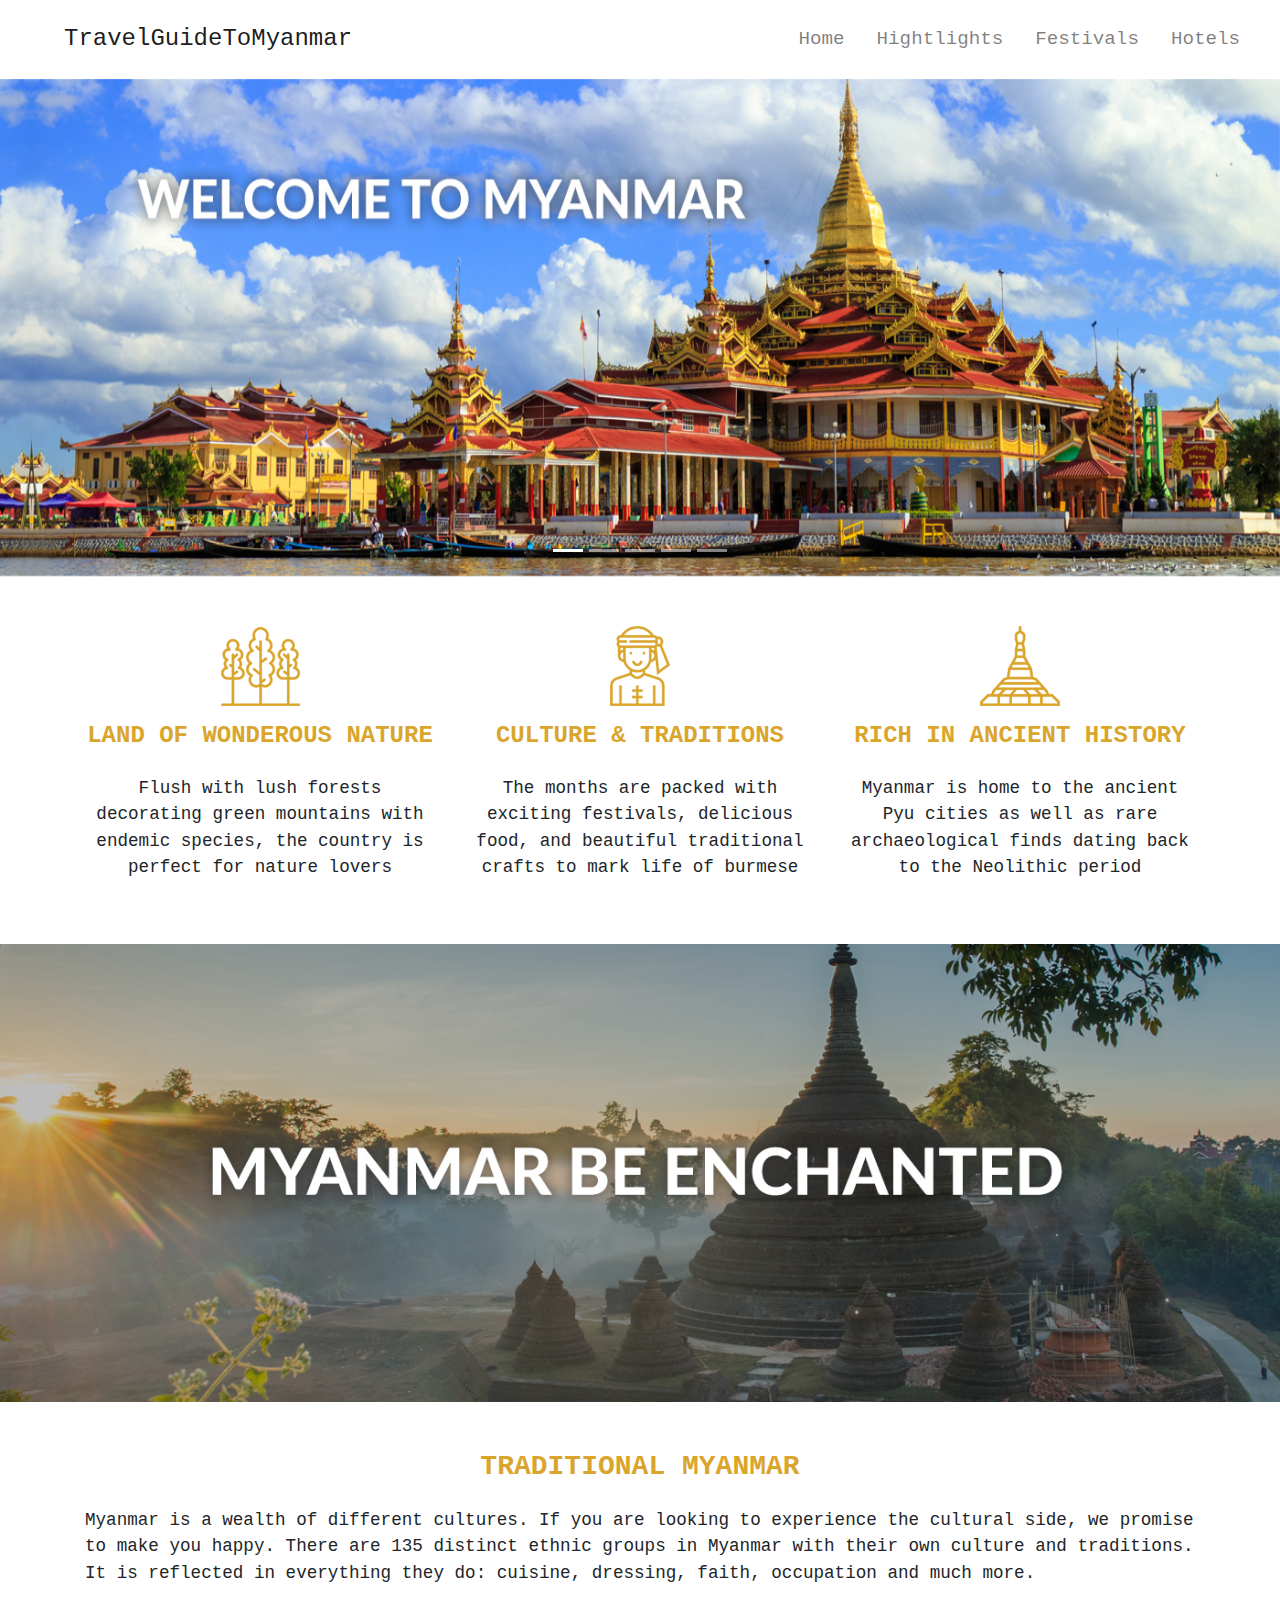
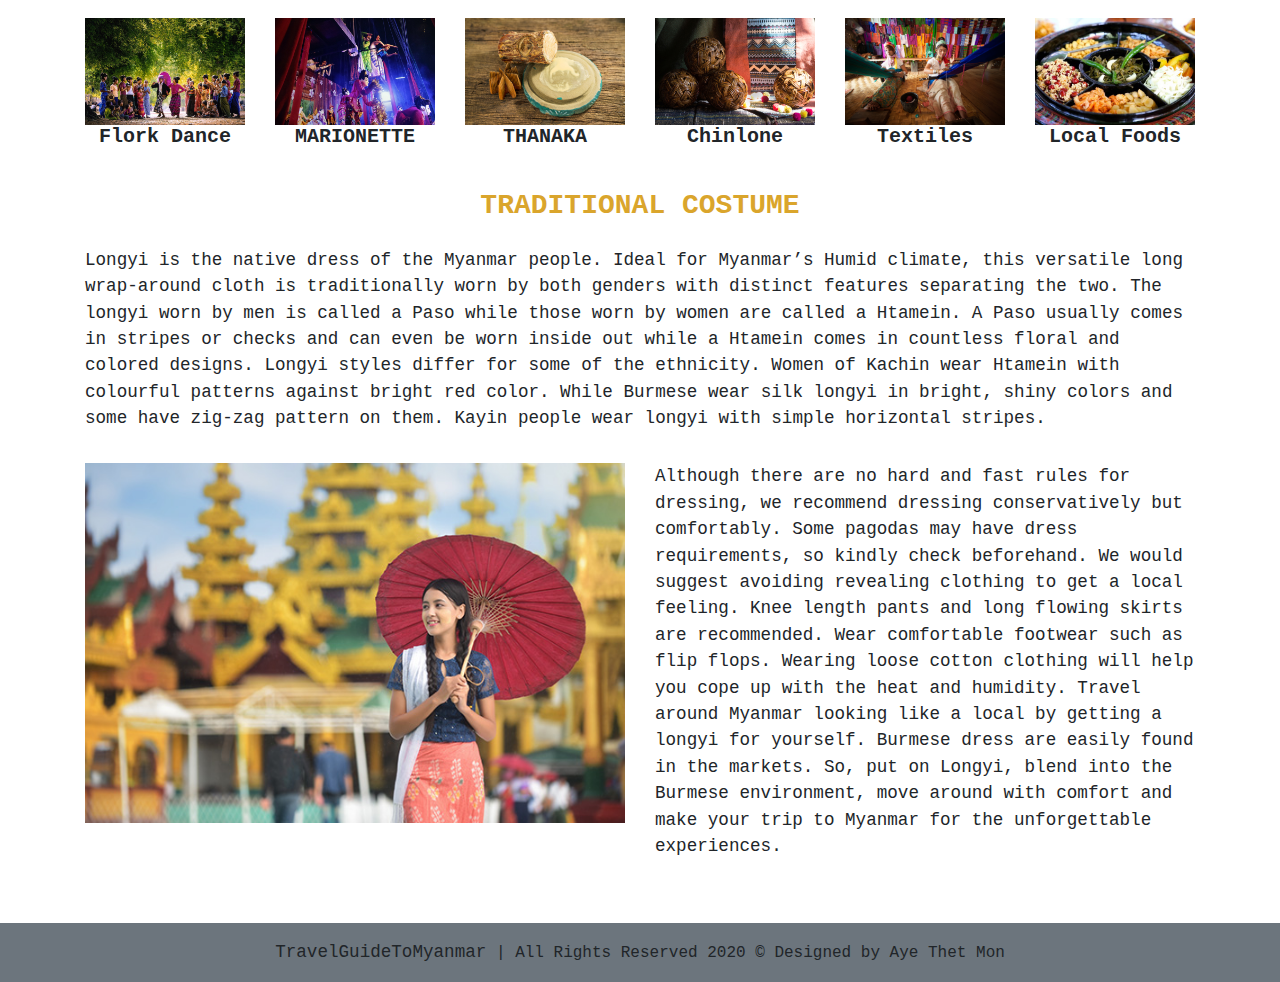
<file: index.html>
<!DOCTYPE html>
<html>
<head>
<title>Travel Guide to Myanmar</title>
<!-- css -->
<link rel="stylesheet" type="text/css" href="bootstrap/css/bootstrap.min.css">
<!-- external css -->
<link rel="stylesheet" type="text/css" href="style.css">
</head>
<body>
<!-- jquery -->
<script type="text/javascript" src="bootstrap/js/jquery.min.js">
</script>
<!-- bootstrap -->
<script type="text/javascript" src="bootstrap/js/bootstrap.bundle.min.js">
</script>

<!-- navigation starts -->
<nav class="navbar navbar-expand-md navbar-light py-3">
	<a href="index.html" class="navbar-brand ml-5">
	TravelGuideToMyanmar</a>
		<button class="navbar-toggler" data-toggle="collapse" 
		data-target="#myNav">
			<span class="navbar-toggler-icon"></span>
		</button>
			<div class="collapse navbar-collapse" id="myNav">
				<ul class="navbar-nav ml-auto">
					<li class="nav-item pr-3">
						<a href="index.html" class="nav-link">Home</a>
					</li>
					<li class="nav-item pr-3">
						<a href="hightlights.html" class="nav-link">Hightlights
						</a>
					</li>
					<li class="nav-item pr-3">
						<a href="festivals.html" class="nav-link">Festivals
						</a>
					</li>
					<li class="nav-item pr-3">
						<a href="hotels.html" class="nav-link">Hotels
						</a>
					</li>
				</ul>
			</div>
</nav>
<!-- navigation ends -->

<!-- Carousel starts -->
	<div class="carousel slide" data-ride="carousel" id="myCarousel">
		<div class="carousel-inner">
			<ol class="carousel-indicators">
    			<li data-target="#myCarousel" data-slide-to="0" 
    			class="active"></li>
    			<li data-target="#myCarousel" data-slide-to="1"></li>
   				<li data-target="#myCarousel" data-slide-to="2"></li>
   				<li data-target="#myCarousel" data-slide-to="3"></li>
   				<li data-target="#myCarousel" data-slide-to="4"></li>
  			</ol>
  			<div class="carousel-item active">
				<img src="image/carousel/carousel1.jpg" class="img-fluid"style="width:100%;height: 500px;">
			</div>
			<div class="carousel-item ">
				<img src="image/carousel/carousel2.jpg" class="img-fluid"style="width:100%;height: 500px;">
			</div>
			<div class="carousel-item ">
				<img src="image/carousel/carousel3.jpg" class="img-fluid"style="width:100%;height: 500px;">
			</div>
			<div class="carousel-item ">
				<img src="image/carousel/carousel4.jpg" class="img-fluid"style="width:100%;height: 500px;">
			</div>
			<div class="carousel-item ">
				<img src="image/carousel/carousel5.jpg" class="img-fluid"style="width:100%;height: 500px;">
			</div>
		</div>
	</div>
<!-- Carousel ends -->

<!-- About section starts -->
<div class="container pt-5">
	<div class="row">
		<div class="col-sm-1 col-md-4  col-lg-4    text-center">
		<img src="image/icon1.png" class="img-fluid">
		<h4 style="color: #daa52c;" class="text-center 
		font-weight-bold py-3">
			LAND OF
		WONDEROUS NATURE</h4>
		<p style="font-size: 1.1rem;">
		Flush with lush forests decorating green mountains with endemic species, the country is perfect for nature lovers</p>
		</div>
		<div class="col-sm-1  col-md-4 col-lg-4   text-center">
		<img src="image/icon2.png" class="img-fluid">
		<h4 style="color: #daa52c;" class="text-center 
		font-weight-bold py-3">
		 CULTURE & TRADITIONS</h4>
		<p style="font-size: 1.1rem;">
		The months are packed with exciting festivals, delicious food, and beautiful traditional crafts to mark life of burmese</p>
		</div>
		<div class="col-sm-1 col-md-4 col-lg-4 text-center">
		<img src="image/icon3.png" class="img-fluid">
		<h4 style="color: #daa52c;" class="text-center 
		font-weight-bold py-3">
		RICH IN ANCIENT HISTORY</h4>
		<p style="font-size: 1.1rem;">
		 Myanmar is home to the ancient Pyu cities as well as rare archaeological finds dating back to the Neolithic period</p>
		</div>
	</div>
</div>
<!-- About section ends -->

<!-- Myanmar be enchanted image -->
<div class="container-fluid p-0 pt-5">
		<img src="image/traditional/enchanted.jpg" 
		class="img-fluid">
</div>

<!-- Traditional Myanmar -->
<div class="container" style="font-size:1.1rem;">
	<h3 class="text-center font-weight-bold pt-5" 
	style="color: #daa52c;">
	TRADITIONAL MYANMAR
	</h3>
	<p class="pt-3">Myanmar is a wealth of different cultures. If you are looking to experience the cultural side, we promise to make you happy. There are 135 distinct ethnic groups in Myanmar with their own culture and traditions. It is reflected in everything they do: cuisine, dressing, faith, occupation and much more.
	</p>

	<div class="row py-3">
		<div class="col-sm-1 col-md-2">
			<img src="image/traditional/traditional1.jpg" 
			class="img-fluid">
			<h5 class="font-weight-bold text-center">
			 Flork Dance</h5>
		</div>
		<div class="col-sm-1 col-md-2">
			<img src="image/traditional/traditional2.jpg" 
			class="img-fluid">
			<h5 class="font-weight-bold  text-center">
			  MARIONETTE</h5>
		</div>
		<div class="col-sm-1 col-md-2">
			<img src="image/traditional/traditional3.jpg" 
			class="img-fluid">
			<h5 class="font-weight-bold  text-center">
			 THANAKA</h5>
		</div>
		<div class="col-sm-1 col-md-2">
			<img src="image/traditional/traditional4.jpg" 
			class="img-fluid">
			<h5 class="font-weight-bold  text-center">
			 Chinlone</h5>
		</div>
		<div class="col-sm-1 col-md-2">
			<img src="image/traditional/traditional5.jpg" 
			class="img-fluid">
			<h5 class="font-weight-bold  text-center">
			  Textiles</h5>
		</div>
		<div class="col-sm-1 col-md-2">
			<img src="image/traditional/traditional6.jpg" 
			class="img-fluid">
			<h5 class="font-weight-bold  text-center">
			 Local Foods</h5>
		</div>
	</div>
</div>
<!-- Traditional ends -->

<!-- Traditional Costume -->
<div class="container" style="font-size:1.1rem;">
	<h3 class="text-center font-weight-bold pt-3" 
	style="color: #daa52c;">
	TRADITIONAL COSTUME
	</h3>
	<p class="pt-3">
		Longyi is the native dress of the Myanmar people. Ideal for Myanmar’s Humid climate, this versatile long wrap-around cloth is traditionally worn by both genders with distinct features separating the two. The longyi worn by men is called a Paso while those worn by women are called a Htamein. A Paso usually comes in stripes or checks and can even be worn inside out while a Htamein comes in countless floral and colored designs. Longyi styles differ for some of the ethnicity. Women of Kachin wear Htamein with colourful patterns against bright red color. While Burmese wear silk longyi in bright, shiny colors and some have zig-zag pattern on them. Kayin people wear longyi with simple horizontal stripes.
	</p>
	<div class="row pt-3">
		<div class="col-md-6">
			<img src="image/costume.jpg" class="img-fluid">
		</div>
		<div class="col-md-6">
			<p>
				Although there are no hard and fast rules for dressing, we recommend dressing conservatively but comfortably. Some pagodas may have dress requirements, so kindly check beforehand. We would suggest avoiding revealing clothing to get a local feeling. Knee length pants and long flowing skirts are recommended. Wear comfortable footwear such as flip flops. Wearing loose cotton clothing will help you cope up with the heat and humidity.

       Travel around Myanmar looking like a local by getting a longyi for yourself. Burmese dress are easily found in the markets. So, put on Longyi, blend into the Burmese environment, move around with comfort and make your trip to Myanmar for the unforgettable experiences.
			</p>
		</div>
	</div>
</div>
<!-- Traditional Costume ends -->

<!-- Footer -->
<footer class="bg-secondary pt-3 mt-5">
	<div class="container">
		<div class="row">
			<div class="col-md-12 text-center">
				<p> <span style="font-family: Lucida Console, Courier, monospace;font-size: 1.1rem;">
				TravelGuideToMyanmar</span> | All Rights Reserved 2020 &copy; 
					Designed by Aye Thet Mon
				</p>
			</div>
		</div>
	</div>
</footer>
	<!-- Footer ends -->
</body>
</html>

	

















			
		
	
<!-- <div class="container" id="destination">
<h3 class=" text-center">Tourist Spots and Places to go</h3>
<hr class="divider">
<div class="row">
	<div class="col-md-6">
		<div class="card">
		<img src="img/historical.jpg" class="img-fluid">
		<h5 class="card-text">Historical</h5>
	</div>
</div>

<div class="my-5" >
	<div class="row row-cols-1 row-cols-sm-1 row-cols-md-4">
		<div class="col py-3">
			<div class="card">
				<img src="img/yangon.jpg" class="card-img-top">
				<div class="card-body">
					<div class="card-text">
						<h5>YANGON</h5>
						<p>Walk the streets of old Yangon to see leafy lanes and byways filled with enormous timber mansions style...</p>
						<a href="#yangon" class="btn btn-outline-info 
						card-block">See More</a>
					</div>
				</div>
			</div>
		</div>
		<div class="col py-3">
			<div class="card">
				<img src="img/mandalay/1.jpg" class="card-img-top">
				<div class="card-body">
					<div class="card-text">
						<h5>MANDALAY</h5>
						<p>Mandalay is the second-largest city in Myanmar and situated in the hot and dry central region…</p>
						<a href="#mandalay" class="btn btn-outline-info 
						card-block">See More</a>
					</div>
				</div>
			</div>
		</div>
		<div class="col py-3">
			<div class="card">
				<img src="img/bagan/1.jpg" class="card-img-top">
				<div class="card-body">
					<div class="card-text">
						<h5>BAGAN</h5>
						<p>Bagan is one of the richest archaeological and historical sites in Asia, featuring more than…</p>
						<a href="#bagan" class="btn btn-outline-info 
						card-block">See More</a>
					</div>
				</div>
			</div>
		</div>
		<div class="col py-3">
			<div class="card">
				<img src="img/popa.png" class="card-img-top">
				<div class="card-body">
					<div class="card-text">
						<h5>MOUNT POPA</h5>
						<p>Mount Popa is an extinct volcano and at 1500 meters is the highest point in the Bagan…</p>
						<a href="#popa" class="btn btn-outline-info 
						card-block">See More</a>
					</div>
				</div>
			</div>
		</div>
		<div class="col py-3">
			<div class="card">
				<img src="img/inle/4.jpg" class="card-img-top">
				<div class="card-body">
					<div class="card-text">
						<h5>INLE LAKE</h5>
						<p>Inle Lake is roughly 20 kilometers long and an outstanding natural and cultural attraction…</p>
						<a href="#inle" class="btn btn-outline-info 
						card-block">See More</a>
					</div>
				</div>
			</div>
		</div>
		<div class="col py-3">
			<div class="card">
				<img src="img/kyaihtiyoe.png" class="card-img-top">
				<div class="card-body">
					<div class="card-text">
						<h5>KYAIKHTIYOE</h5>
						<p>The Golden Rock of Kyaikhtiyo is one of the most revered pilgrimage sites for Myanmar…</p>
						<a href="#kyaihtiyoe" class="btn btn-outline-info 
						card-block">See More</a>
					</div>
				</div>
			</div>
		</div>
		<div class="col py-3">
			<div class="card">
				<img src="img/kalaw.png" class="card-img-top">
				<div class="card-body">
					<div class="card-text">
						<h5>KALAW</h5>
						<p>Kalaw was a favorite hill station during the colonial era and today is a picturesque town, surrounded by pine...
						</p>
						<a href="#kalaw" class="btn btn-outline-info 
						card-block">See More</a>
					</div>
				</div>
			</div>
		</div>
		<div class="col py-3">
			<div class="card">
				<img src="img/sittwe.png" class="card-img-top">
				<div class="card-body">
					<div class="card-text">
						<h5>MRAUK U</h5>
						<p>Arriving at Sittwe makes you step back in time, with an airport consisting of just one room..
						</p>
						<a href="#sittwe" class="btn btn-outline-info 
						card-block">See More</a>
					</div>
				</div>
			</div>
		</div>
		<div class="col py-3">
			<div class="card">
				<img src="img/bhamo.jpg" class="card-img-top">
				<div class="card-body">
					<div class="card-text">
						<h5>BAMAO</h5>
						<p>Bhamo is located on the Ayeyarwady River about 186 kilometers south of the Kachin State capital Myitkyina..
						</p>
						<a href="#bamao" class="btn btn-outline-info 
						card-block">See More</a>
					</div>
				</div>
			</div>
		</div>
		<div class="col py-3">
			<div class="card">
				<img src="img/pyinoolwin.png" class="card-img-top">
				<div class="card-body">
					<div class="card-text">
						<h5>PYIN OO LWIN</h5>
						<p>At more than 1000 meters above sea level, Pyin Oo Lwin is a popular hill station about…
						</p>
						<a href="#pyinoolwin" class="btn btn-outline-info 
						card-block">See More</a>
					</div>
				</div>
			</div>
		</div>
		<div class="col py-3">
			<div class="card">
				<img src="img/monywa.png" class="card-img-top">
				<div class="card-body">
					<div class="card-text">
						<h5>MONYWA</h5>
						<p>Monywa lies on the banks of the Chindwin River, about 140 kilometers northwest of Mandalay…..
						</p>
						<a href="#monywa" class="btn btn-outline-info 
						card-block">See More</a>
					</div>
				</div>
			</div>
		</div>
		<div class="col py-3">
			<div class="card">
				<img src="img/mingun.png" class="card-img-top">
				<div class="card-body">
					<div class="card-text">
						<h5>MINGUN</h5>
						<p>Located across majestic Ayeyarwady River, about 12 kilometers north of Mandalay, Mingun…
						</p>
						<a href="#mingun" class="btn btn-outline-info 
						card-block">See More</a>
					</div>
				</div>
			</div>
		</div>
		<div class="col py-3">
			<div class="card">
				<img src="img/taunggyi.png" class="card-img-top">
				<div class="card-body">
					<div class="card-text">
						<h5>TAUNG GYI</h5>
						<p>Taunggyi is the capital of Shan State and has a population of approximately 200,000, making..
						</p>
						<a href="#taunggyi" class="btn btn-outline-info 
						card-block">See More</a>
					</div>
				</div>
			</div>
		</div>
		<div class="col py-3">
			<div class="card">
				<img src="img/chin-hill.png" class="card-img-top">
				<div class="card-body">
					<div class="card-text">
						<h5>MT.VICTORIA</h5>
						<p>The Chin live in western Myanmar, along the border with India. The most accessible…
						</p>
						<a href="#chinhill" class="btn btn-outline-info 
						card-block">See More</a>
					</div>
				</div>
			</div>
		</div>
		<div class="col py-3">
			<div class="card">
				<img src="img/myitkyina.png" class="card-img-top">
				<div class="card-body">
					<div class="card-text">
						<h5>MYITKYINA</h5>
						<p>The capital and largest town of Kachin State is an important trade centre between China…
						</p>
						<a href="#myitkyina" class="btn btn-outline-info 
						card-block">See More</a>
					</div>
				</div>
			</div>
		</div>
		<div class="col py-3">
			<div class="card">
				<img src="img/putao.png" class="card-img-top">
				<div class="card-body">
					<div class="card-text">
						<h5>PUTAO</h5>
						<p>Putao in Kachin State is surrounded by snow-capped mountains and is cool the whole…
						</p>
						<a href="#putao" class="btn btn-outline-info 
						card-block">See More</a>
					</div>
				</div>
			</div>
		</div>
		<div class="col py-3">
			<div class="card">
				<img src="img/myeik.png" class="card-img-top">
				<div class="card-body">
					<div class="card-text">
						<h5>MYEIK RACHIPELAGO</h5>
						<p>Myeik is located in Tanintharyi Region, the most southern part of the country.A cultured pearl...
						</p>
						<a href="#myeik" class="btn btn-outline-info 
						card-block">See More</a>
					</div>
				</div>
			</div>
		</div>
		<div class="col py-3">
			<div class="card">
				<img src="img/ngapali.png" class="card-img-top">
				<div class="card-body">
					<div class="card-text">
						<h5>NGAPLI BEACH</h5>
						<p>Balmy days spent lolling on the golden sands of Ngapali make a fitting end to a rigorous…
						</p>
						<a href="#ngapli" class="btn btn-outline-info 
						card-block">See More</a>
					</div>
				</div>
			</div>
		</div>
		<div class="col py-3">
			<div class="card">
				<img src="img/ngwe-saung.png" class="card-img-top">
				<div class="card-body">
					<div class="card-text">
						<h5>NGWE SAUNG BEACH</h5>
						<p>A relatively new destination on Myanmar’s tourism map, Ngwe Saung Beach offers its visitors unspoiled beaches... 
						</p>
						<a href="#ngwesaung" class="btn btn-outline-info 
						card-block">See More</a>
					</div>
				</div>
			</div>
		</div>
		<div class="col py-3">
			<div class="card">
				<img src="img/chaungtha.png" class="card-img-top">
				<div class="card-body">
					<div class="card-text">
						<h5>CHAUNG THA BEACH</h5>
						<p>With fine, beige sand backed by coconut palms trees, Chaungtha Beach lies 40 kilometers…
						</p>
						<a href="#chaungtha" class="btn btn-outline-info 
						card-block">See More</a>
					</div>
				</div>
			</div>
		</div>
	</div>
</div> -->

<!-- festivals
<div class="container my-5" id="highlights">
	<h2>Travel Highlights</h2>
	<div class="row row-cols-1 row-cols-sm-3 row-cols-md-6 my-3">
		<div class="col p-2">
			<figure>
				<img src="img/mandalay/6.jpg" class="img-fluid">
				<figcaption><p>Myanmar in January</p></figcaption>
			</figure>
		</div>
		<div class="col p-2">
			<img src="img/kachin/2.jpg" class="img-fluid">
		</div>
		<div class="col p-2">
			<img src="img/yangon.jpg" class="img-fluid">
		</div>
		<div class="col p-2">
			<img src="img/chin/2.jpg" class="img-fluid">
		</div>
		<div class="col p-2">
			<img src="img/inle/3.jpg" class="img-fluid">
		</div>
		<div class="col p-2">
			<img src="img/kachin/1.jpg" class="img-fluid">
		</div>
		<div class="col p-2">
			<img src="img/inle/shan.jpg" class="img-fluid">
		</div>
		<div class="col p-2">
			<img src="img/inle/2.jpg" class="img-fluid">
		</div>
		<div class="col p-2">
			<img src="img/inle/4.jpg" class="img-fluid">
		</div>
		<div class="col p-2">
			<img src="img/bg-one.jpg" class="img-fluid">
		</div>
		<div class="col p-2">
			<img src="img/1.jpg" class="img-fluid">
		</div>
		<div class="col p-2">
			<img src="img/main.jpg" class="img-fluid">
		</div>
	</div>
</div>


</body>
</html>
</file>
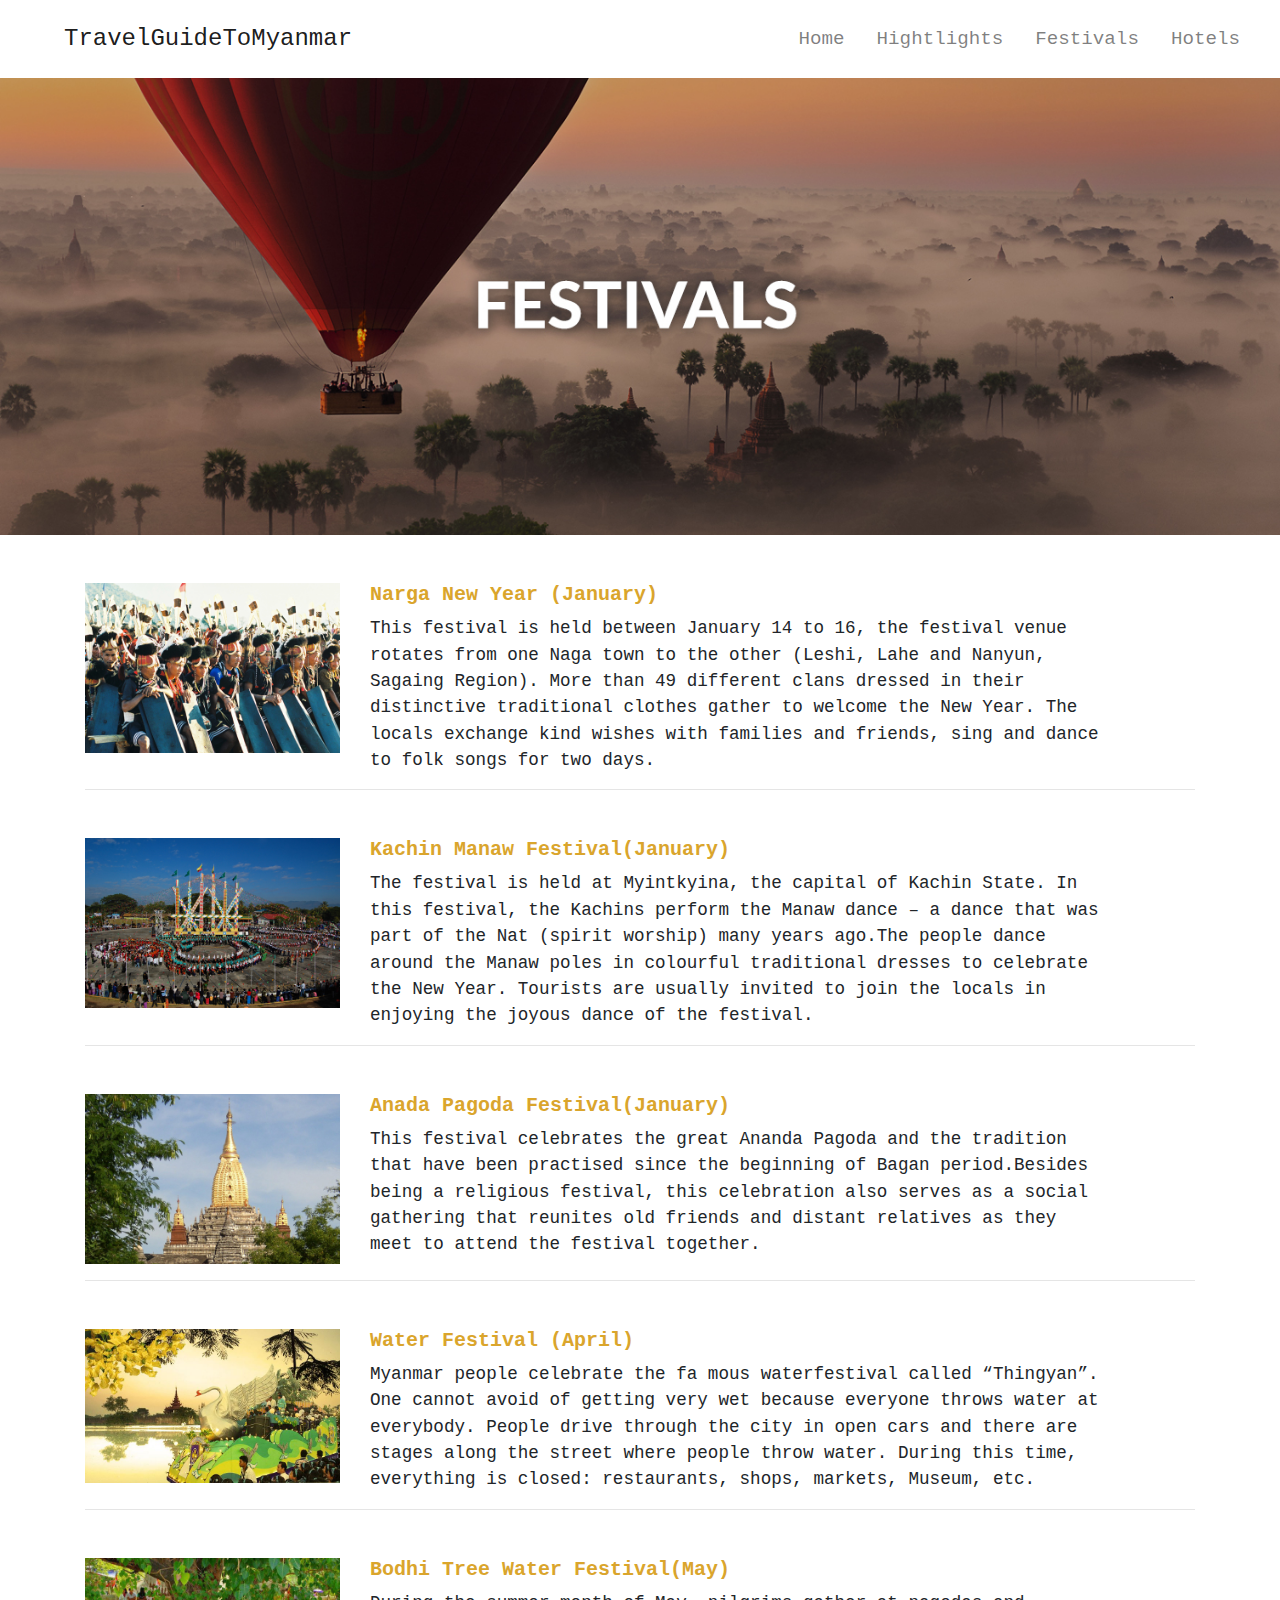
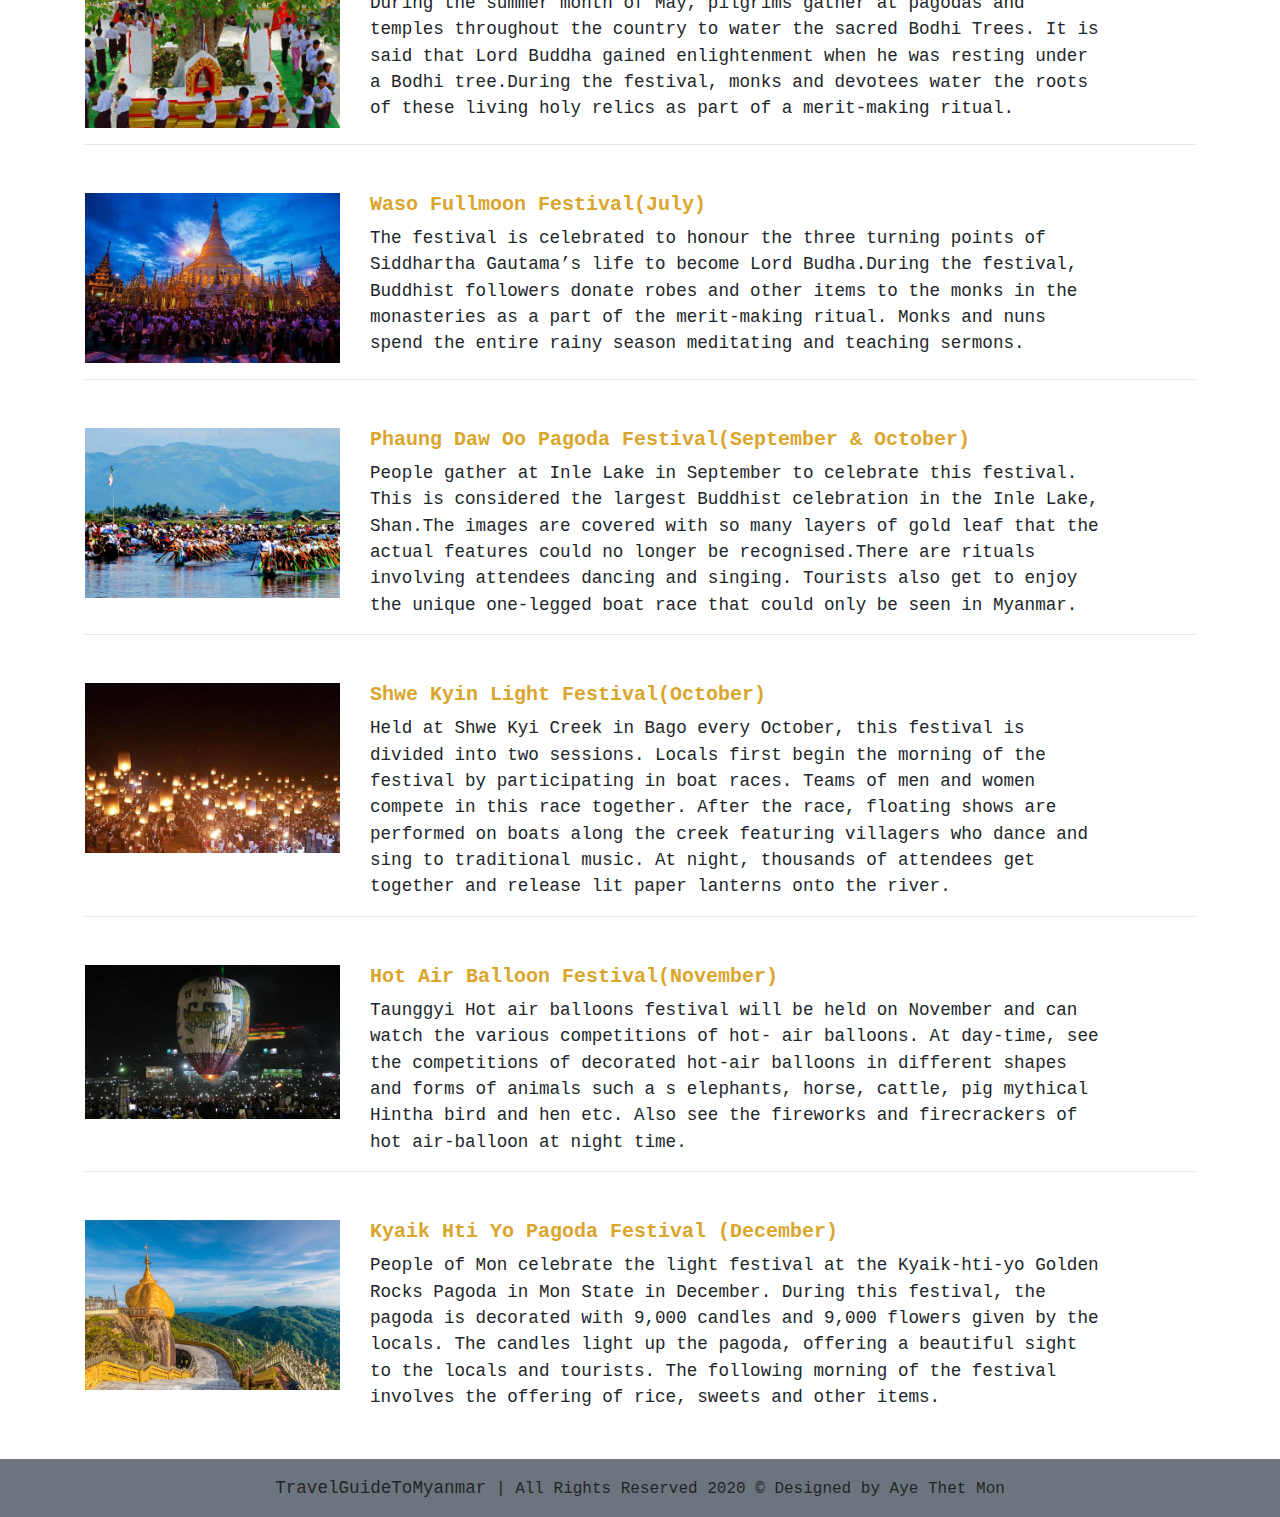
<file: festivals.html>
<!DOCTYPE html>
<html>
<head>
<title>Travel Guide to Myanmar</title>
<!-- css -->
<link rel="stylesheet" type="text/css" href="bootstrap/css/bootstrap.min.css">
<!-- external css -->
<link rel="stylesheet" type="text/css" href="style.css">
</head>
<body>
<!-- jquery -->
<script type="text/javascript" src="bootstrap/js/jquery.min.js">
</script>
<!-- bootstrap -->
<script type="text/javascript" src="bootstrap/js/bootstrap.bundle.min.js">
</script>

<!-- navigation  -->
<nav class="navbar navbar-expand-md navbar-light py-3">
	<a href="#home" class="navbar-brand ml-5">TravelGuideToMyanmar</a>
		<button class="navbar-toggler" data-toggle="collapse" 
		data-target="#myNav">
			<span class="navbar-toggler-icon"></span>
		</button>
			<div class="collapse navbar-collapse" id="myNav">
				<ul class="navbar-nav ml-auto">
					<li class="nav-item pr-3">
						<a href="index.html" class="nav-link">Home</a>
					</li>
					<li class="nav-item pr-3">
						<a href="hightlights.html" class="nav-link">Hightlights
						</a>
					</li>
					<li class="nav-item pr-3">
						<a href="festivals.html" class="nav-link">Festivals
						</a>
					</li>
					<li class="nav-item pr-3">
						<a href="hotels.html" class="nav-link">Hotels
						</a>
					</li>
				</ul>
			</div>
</nav>

<!-- Carousel starts -->
	<div class="container-fluid p-0">
   <img src="image/festivals/cover.jpg" class="img-fluid"> 
  </div>
<!-- Carousel ends -->


<!--  Festivals -->
<div class="container mt-5" style="font-size: 1.1rem;">
  <div class="row mt-5">
    <div class="col-md-3">
      <img src="image/festivals/narga.jpg" class="img-fluid">
    </div>
    <div class="col-md-8">
      <h5 class="font-weight-bold" style="color: #daa52c;">
      Narga New Year (January)</h5>
      This festival is held between January 14 to 16, the festival venue rotates from one Naga town to the other (Leshi, Lahe and Nanyun, Sagaing Region). More than 49 different clans dressed in their distinctive traditional clothes gather to welcome the New Year. The locals exchange kind wishes with families and friends, sing and dance to folk songs for two days. 
    </div>
  </div>
  <hr>
  <div class="row mt-5">
    <div class="col-md-3">
      <img src="image/festivals/kachin.jpg" class="img-fluid">
    </div>
    <div class="col-md-8">
      <h5 class="font-weight-bold" style="color: #daa52c;">Kachin Manaw Festival(January)</h5>
      The festival is held at Myintkyina, the capital of Kachin State. In this festival, the Kachins perform the Manaw dance – a dance that was part of the Nat (spirit worship) many years ago.The people dance around the Manaw poles in colourful traditional dresses to celebrate the New Year. Tourists are usually invited to join the locals in enjoying the joyous dance of the festival.
    </div>
  </div>
  <hr>
  <div class="row mt-5">
    <div class="col-md-3">
      <img src="image/festivals/anada.jpg" class="img-fluid">
    </div>
    <div class="col-md-8">
      <h5 class="font-weight-bold" style="color: #daa52c;">Anada Pagoda Festival(January)</h5>
      This festival celebrates the great Ananda Pagoda and the tradition that have been practised since the beginning of Bagan period.Besides being a religious festival, this celebration also serves as a social gathering that reunites old friends and distant relatives as they meet to attend the festival together. 
    </div>
  </div>
  <hr>
  <div class="row mt-5">
    <div class="col-md-3">
      <img src="image/festivals/waterfestival.jpg" class="img-fluid">
    </div>
    <div class="col-md-8">
      <h5 class="font-weight-bold" style="color: #daa52c;">Water Festival (April)</h5>
     Myanmar people celebrate the fa mous waterfestival called “Thingyan”. One cannot avoid of getting very wet because everyone throws water at everybody. People drive through the city in open cars and there are stages along the street where people throw water. During this time, everything is closed: restaurants, shops, markets, Museum, etc.
    </div>
  </div>
  <hr>
  <div class="row mt-5">
    <div class="col-md-3">
      <img src="image/festivals/boddhi.jpg" class="img-fluid">
    </div>
    <div class="col-md-8">
      <h5 class="font-weight-bold" style="color: #daa52c;">Bodhi Tree Water Festival(May)</h5>
      During the summer month of May, pilgrims gather at pagodas and temples throughout the country to water the sacred Bodhi Trees. It is said that Lord Buddha gained enlightenment when he was resting under a Bodhi tree.During the festival, monks and devotees water the roots of these living holy relics as part of a merit-making ritual. 
    </div>
  </div>
  <hr>
  <div class="row mt-5">
    <div class="col-md-3">
      <img src="image/festivals/warso.jpg" class="img-fluid">
    </div>
    <div class="col-md-8">
      <h5 class="font-weight-bold" style="color: #daa52c;">Waso Fullmoon Festival(July)</h5>
      The festival is celebrated to honour the three turning points of Siddhartha Gautama’s life to become Lord Budha.During the festival, Buddhist followers donate robes and other items to the monks in the monasteries as a part of the merit-making ritual. Monks and nuns spend the entire rainy season meditating and teaching sermons.
    </div>
  </div>
  <hr>
  <div class="row mt-5">
    <div class="col-md-3">
      <img src="image/festivals/phaungtawoo.jpg" class="img-fluid">
    </div>
    <div class="col-md-8">
      <h5 class="font-weight-bold" style="color: #daa52c;">Phaung Daw Oo Pagoda Festival(September & October)</h5>
      People gather at Inle Lake in September to celebrate this festival. This is considered the largest Buddhist celebration in the Inle Lake, Shan.The images are covered with so many layers of gold leaf that the actual features could no longer be recognised.There are rituals involving attendees dancing and singing. Tourists also get to enjoy the unique one-legged boat race that could only be seen in Myanmar.
    </div>
  </div>
  <hr>
  <div class="row mt-5">
    <div class="col-md-3">
      <img src="image/festivals/shwekyin.jpg" class="img-fluid">
    </div>
    <div class="col-md-8">
      <h5 class="font-weight-bold" style="color: #daa52c;">Shwe Kyin Light Festival(October)
      </h5>
      Held at Shwe Kyi Creek in Bago every October, this festival is divided into two sessions. Locals first begin the morning of the festival by participating in boat races. Teams of men and women compete in this race together. After the race, floating shows are performed on boats along the creek featuring villagers who dance and sing to traditional music. At night, thousands of attendees get together and release lit paper lanterns onto the river.
    </div>
  </div>
  <hr>
  <div class="row mt-5">
    <div class="col-md-3">
      <img src="image/festivals/hotair.jpg" class="img-fluid">
    </div>
    <div class="col-md-8">
      <h5 class="font-weight-bold" style="color: #daa52c;">Hot Air Balloon Festival(November)
      </h5>
      Taunggyi Hot air balloons festival will be held on November and can watch the various competitions of hot- air balloons. At day-time, see the competitions of decorated hot-air balloons in different shapes and forms of animals such a s elephants, horse, cattle, pig mythical Hintha bird and hen etc. Also see the fireworks and firecrackers of hot air-balloon at night time.
    </div>
  </div>
  <hr>
  <div class="row mt-5">
    <div class="col-md-3">
      <img src="image/festivals/kyaikhtiyoe.jpg" class="img-fluid">
    </div>
    <div class="col-md-8">
      <h5 class="font-weight-bold" style="color: #daa52c;">Kyaik Hti Yo Pagoda Festival
        (December)
      </h5>
     People of Mon celebrate the light festival at the Kyaik-hti-yo Golden Rocks Pagoda in Mon State in December. During this festival, the pagoda is decorated with 9,000 candles and 9,000 flowers given by the locals. The candles light up the pagoda, offering a beautiful sight to the locals and tourists. The following morning of the festival involves the offering of rice, sweets and other items.
    </div>
  </div>
</div>
<!-- Footer -->
<footer class="bg-secondary pt-3 mt-5">
  <div class="container">
    <div class="row">
      <div class="col-md-12 text-center">
        <p> <span style="font-family: Lucida Console, Courier, monospace;font-size: 1.1rem;">
        TravelGuideToMyanmar</span> |  All Rights Reserved 2020 &copy; 
          Designed by Aye Thet Mon
        </p>
      </div>
    </div>
  </div>
</footer>	
</body>
</html>

	

















			
		
	
<!-- <div class="container" id="destination">
<h3 class=" text-center">Tourist Spots and Places to go</h3>
<hr class="divider">
<div class="row">
	<div class="col-md-6">
		<div class="card">
		<img src="img/historical.jpg" class="img-fluid">
		<h5 class="card-text">Historical</h5>
	</div>
</div>

<div class="my-5" >
	<div class="row row-cols-1 row-cols-sm-1 row-cols-md-4">
		<div class="col py-3">
			<div class="card">
				<img src="img/yangon.jpg" class="card-img-top">
				<div class="card-body">
					<div class="card-text">
						<h5>YANGON</h5>
						<p>Walk the streets of old Yangon to see leafy lanes and byways filled with enormous timber mansions style...</p>
						<a href="#yangon" class="btn btn-outline-info 
						card-block">See More</a>
					</div>
				</div>
			</div>
		</div>
		<div class="col py-3">
			<div class="card">
				<img src="img/mandalay/1.jpg" class="card-img-top">
				<div class="card-body">
					<div class="card-text">
						<h5>MANDALAY</h5>
						<p>Mandalay is the second-largest city in Myanmar and situated in the hot and dry central region…</p>
						<a href="#mandalay" class="btn btn-outline-info 
						card-block">See More</a>
					</div>
				</div>
			</div>
		</div>
		<div class="col py-3">
			<div class="card">
				<img src="img/bagan/1.jpg" class="card-img-top">
				<div class="card-body">
					<div class="card-text">
						<h5>BAGAN</h5>
						<p>Bagan is one of the richest archaeological and historical sites in Asia, featuring more than…</p>
						<a href="#bagan" class="btn btn-outline-info 
						card-block">See More</a>
					</div>
				</div>
			</div>
		</div>
		<div class="col py-3">
			<div class="card">
				<img src="img/popa.png" class="card-img-top">
				<div class="card-body">
					<div class="card-text">
						<h5>MOUNT POPA</h5>
						<p>Mount Popa is an extinct volcano and at 1500 meters is the highest point in the Bagan…</p>
						<a href="#popa" class="btn btn-outline-info 
						card-block">See More</a>
					</div>
				</div>
			</div>
		</div>
		<div class="col py-3">
			<div class="card">
				<img src="img/inle/4.jpg" class="card-img-top">
				<div class="card-body">
					<div class="card-text">
						<h5>INLE LAKE</h5>
						<p>Inle Lake is roughly 20 kilometers long and an outstanding natural and cultural attraction…</p>
						<a href="#inle" class="btn btn-outline-info 
						card-block">See More</a>
					</div>
				</div>
			</div>
		</div>
		<div class="col py-3">
			<div class="card">
				<img src="img/kyaihtiyoe.png" class="card-img-top">
				<div class="card-body">
					<div class="card-text">
						<h5>KYAIKHTIYOE</h5>
						<p>The Golden Rock of Kyaikhtiyo is one of the most revered pilgrimage sites for Myanmar…</p>
						<a href="#kyaihtiyoe" class="btn btn-outline-info 
						card-block">See More</a>
					</div>
				</div>
			</div>
		</div>
		<div class="col py-3">
			<div class="card">
				<img src="img/kalaw.png" class="card-img-top">
				<div class="card-body">
					<div class="card-text">
						<h5>KALAW</h5>
						<p>Kalaw was a favorite hill station during the colonial era and today is a picturesque town, surrounded by pine...
						</p>
						<a href="#kalaw" class="btn btn-outline-info 
						card-block">See More</a>
					</div>
				</div>
			</div>
		</div>
		<div class="col py-3">
			<div class="card">
				<img src="img/sittwe.png" class="card-img-top">
				<div class="card-body">
					<div class="card-text">
						<h5>MRAUK U</h5>
						<p>Arriving at Sittwe makes you step back in time, with an airport consisting of just one room..
						</p>
						<a href="#sittwe" class="btn btn-outline-info 
						card-block">See More</a>
					</div>
				</div>
			</div>
		</div>
		<div class="col py-3">
			<div class="card">
				<img src="img/bhamo.jpg" class="card-img-top">
				<div class="card-body">
					<div class="card-text">
						<h5>BAMAO</h5>
						<p>Bhamo is located on the Ayeyarwady River about 186 kilometers south of the Kachin State capital Myitkyina..
						</p>
						<a href="#bamao" class="btn btn-outline-info 
						card-block">See More</a>
					</div>
				</div>
			</div>
		</div>
		<div class="col py-3">
			<div class="card">
				<img src="img/pyinoolwin.png" class="card-img-top">
				<div class="card-body">
					<div class="card-text">
						<h5>PYIN OO LWIN</h5>
						<p>At more than 1000 meters above sea level, Pyin Oo Lwin is a popular hill station about…
						</p>
						<a href="#pyinoolwin" class="btn btn-outline-info 
						card-block">See More</a>
					</div>
				</div>
			</div>
		</div>
		<div class="col py-3">
			<div class="card">
				<img src="img/monywa.png" class="card-img-top">
				<div class="card-body">
					<div class="card-text">
						<h5>MONYWA</h5>
						<p>Monywa lies on the banks of the Chindwin River, about 140 kilometers northwest of Mandalay…..
						</p>
						<a href="#monywa" class="btn btn-outline-info 
						card-block">See More</a>
					</div>
				</div>
			</div>
		</div>
		<div class="col py-3">
			<div class="card">
				<img src="img/mingun.png" class="card-img-top">
				<div class="card-body">
					<div class="card-text">
						<h5>MINGUN</h5>
						<p>Located across majestic Ayeyarwady River, about 12 kilometers north of Mandalay, Mingun…
						</p>
						<a href="#mingun" class="btn btn-outline-info 
						card-block">See More</a>
					</div>
				</div>
			</div>
		</div>
		<div class="col py-3">
			<div class="card">
				<img src="img/taunggyi.png" class="card-img-top">
				<div class="card-body">
					<div class="card-text">
						<h5>TAUNG GYI</h5>
						<p>Taunggyi is the capital of Shan State and has a population of approximately 200,000, making..
						</p>
						<a href="#taunggyi" class="btn btn-outline-info 
						card-block">See More</a>
					</div>
				</div>
			</div>
		</div>
		<div class="col py-3">
			<div class="card">
				<img src="img/chin-hill.png" class="card-img-top">
				<div class="card-body">
					<div class="card-text">
						<h5>MT.VICTORIA</h5>
						<p>The Chin live in western Myanmar, along the border with India. The most accessible…
						</p>
						<a href="#chinhill" class="btn btn-outline-info 
						card-block">See More</a>
					</div>
				</div>
			</div>
		</div>
		<div class="col py-3">
			<div class="card">
				<img src="img/myitkyina.png" class="card-img-top">
				<div class="card-body">
					<div class="card-text">
						<h5>MYITKYINA</h5>
						<p>The capital and largest town of Kachin State is an important trade centre between China…
						</p>
						<a href="#myitkyina" class="btn btn-outline-info 
						card-block">See More</a>
					</div>
				</div>
			</div>
		</div>
		<div class="col py-3">
			<div class="card">
				<img src="img/putao.png" class="card-img-top">
				<div class="card-body">
					<div class="card-text">
						<h5>PUTAO</h5>
						<p>Putao in Kachin State is surrounded by snow-capped mountains and is cool the whole…
						</p>
						<a href="#putao" class="btn btn-outline-info 
						card-block">See More</a>
					</div>
				</div>
			</div>
		</div>
		<div class="col py-3">
			<div class="card">
				<img src="img/myeik.png" class="card-img-top">
				<div class="card-body">
					<div class="card-text">
						<h5>MYEIK RACHIPELAGO</h5>
						<p>Myeik is located in Tanintharyi Region, the most southern part of the country.A cultured pearl...
						</p>
						<a href="#myeik" class="btn btn-outline-info 
						card-block">See More</a>
					</div>
				</div>
			</div>
		</div>
		<div class="col py-3">
			<div class="card">
				<img src="img/ngapali.png" class="card-img-top">
				<div class="card-body">
					<div class="card-text">
						<h5>NGAPLI BEACH</h5>
						<p>Balmy days spent lolling on the golden sands of Ngapali make a fitting end to a rigorous…
						</p>
						<a href="#ngapli" class="btn btn-outline-info 
						card-block">See More</a>
					</div>
				</div>
			</div>
		</div>
		<div class="col py-3">
			<div class="card">
				<img src="img/ngwe-saung.png" class="card-img-top">
				<div class="card-body">
					<div class="card-text">
						<h5>NGWE SAUNG BEACH</h5>
						<p>A relatively new destination on Myanmar’s tourism map, Ngwe Saung Beach offers its visitors unspoiled beaches... 
						</p>
						<a href="#ngwesaung" class="btn btn-outline-info 
						card-block">See More</a>
					</div>
				</div>
			</div>
		</div>
		<div class="col py-3">
			<div class="card">
				<img src="img/chaungtha.png" class="card-img-top">
				<div class="card-body">
					<div class="card-text">
						<h5>CHAUNG THA BEACH</h5>
						<p>With fine, beige sand backed by coconut palms trees, Chaungtha Beach lies 40 kilometers…
						</p>
						<a href="#chaungtha" class="btn btn-outline-info 
						card-block">See More</a>
					</div>
				</div>
			</div>
		</div>
	</div>
</div> -->

<!-- festivals
<div class="container my-5" id="highlights">
	<h2>Travel Highlights</h2>
	<div class="row row-cols-1 row-cols-sm-3 row-cols-md-6 my-3">
		<div class="col p-2">
			<figure>
				<img src="img/mandalay/6.jpg" class="img-fluid">
				<figcaption><p>Myanmar in January</p></figcaption>
			</figure>
		</div>
		<div class="col p-2">
			<img src="img/kachin/2.jpg" class="img-fluid">
		</div>
		<div class="col p-2">
			<img src="img/yangon.jpg" class="img-fluid">
		</div>
		<div class="col p-2">
			<img src="img/chin/2.jpg" class="img-fluid">
		</div>
		<div class="col p-2">
			<img src="img/inle/3.jpg" class="img-fluid">
		</div>
		<div class="col p-2">
			<img src="img/kachin/1.jpg" class="img-fluid">
		</div>
		<div class="col p-2">
			<img src="img/inle/shan.jpg" class="img-fluid">
		</div>
		<div class="col p-2">
			<img src="img/inle/2.jpg" class="img-fluid">
		</div>
		<div class="col p-2">
			<img src="img/inle/4.jpg" class="img-fluid">
		</div>
		<div class="col p-2">
			<img src="img/bg-one.jpg" class="img-fluid">
		</div>
		<div class="col p-2">
			<img src="img/1.jpg" class="img-fluid">
		</div>
		<div class="col p-2">
			<img src="img/main.jpg" class="img-fluid">
		</div>
	</div>
</div>


</body>
</html>
</file>
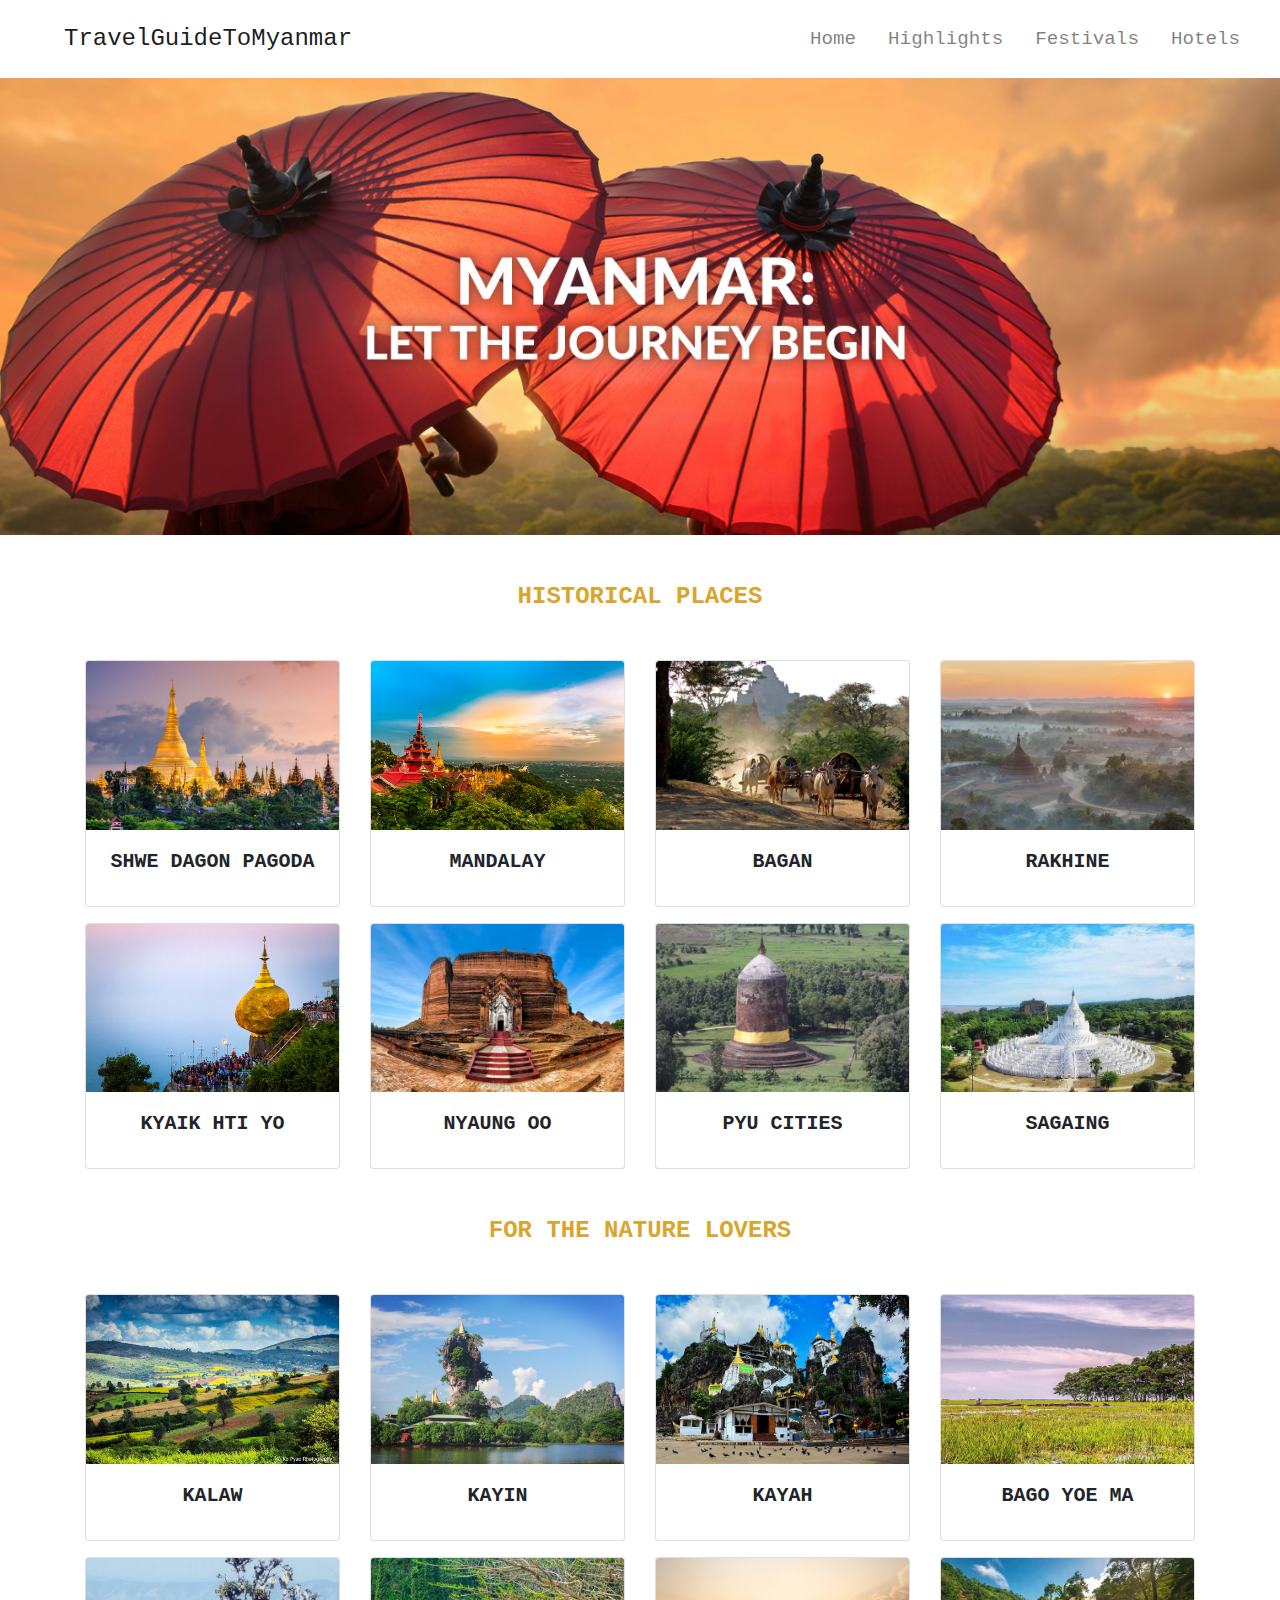
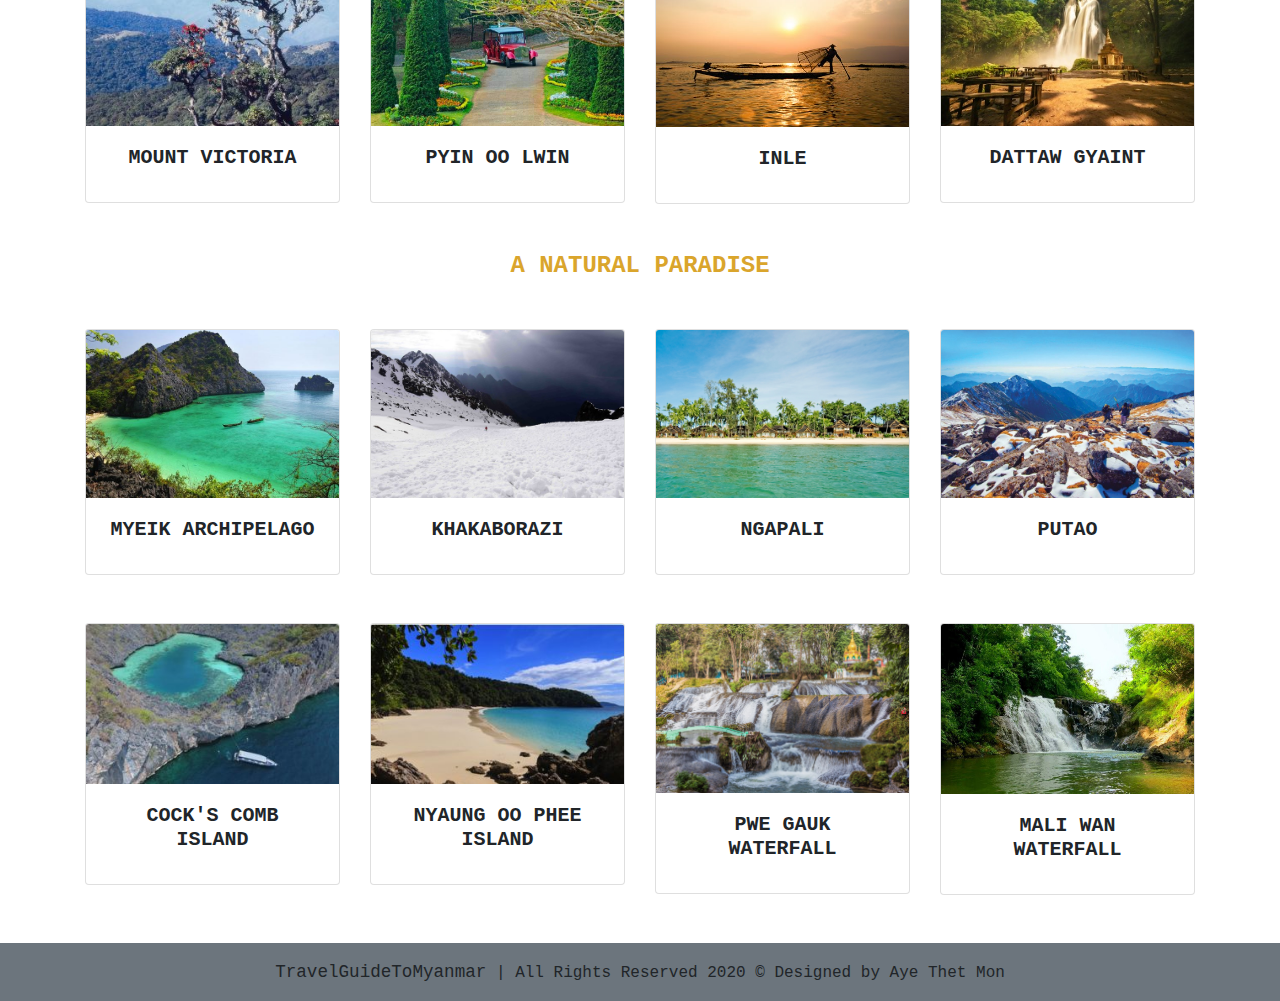
<file: hightlights.html>
<!DOCTYPE html>
<html>
<head>
<title>Travel Guide to Myanmar</title>
<!-- css -->
<link rel="stylesheet" type="text/css" href="bootstrap/css/bootstrap.min.css">
<!-- external css -->
<link rel="stylesheet" type="text/css" href="style.css">
</head>
<body>
<!-- jquery -->
<script type="text/javascript" src="bootstrap/js/jquery.min.js">
</script>
<!-- bootstrap -->
<script type="text/javascript" src="bootstrap/js/bootstrap.bundle.min.js">
</script>

<!-- navigation  -->
<nav class="navbar navbar-expand-md navbar-light py-3">
	<a href="index.html" class="navbar-brand ml-5">
	TravelGuideToMyanmar</a>
		<button class="navbar-toggler" data-toggle="collapse" 
		data-target="#myNav">
			<span class="navbar-toggler-icon"></span>
		</button>
			<div class="collapse navbar-collapse" id="myNav">
				<ul class="navbar-nav ml-auto">
					<li class="nav-item pr-3">
						<a href="index.html" class="nav-link">Home</a>
					</li>
					<li class="nav-item pr-3">
						<a href="hightlights.html" class="nav-link">Highlights
						</a>
					</li>
					<li class="nav-item pr-3">
						<a href="festivals.html" class="nav-link">Festivals
						</a>
					</li>
					<li class="nav-item pr-3">
						<a href="hotels.html" class="nav-link">Hotels
						</a>
					</li>
				</ul>
			</div>
</nav>

<!-- Cover photo -->
	<div class="container-fluid p-0">
   <img src="image/highlights/cover.jpg" class="img-fluid"> 
  </div>

<!-- Historical Places -->
<div class="container mt-5" style="font-size: 1.1rem;">
	<h4 class="text-center font-weight-bold" style="color: #daa52c;">HISTORICAL PLACES</h4>
	<div class="row mt-5">
		<div class="col-sm-1 col-md-3">
			<div class="card">
  				<img src="image/highlights/yangon.jpg" 
  				class="card-img-top img-fluid">
  					<div class="card-body">
  						<h5 class="card-title font-weight-bold text-center">
  						SHWE DAGON PAGODA</h5>
  					</div>			
			</div>
		</div>
		<div class="col-sm-1 col-md-3">
			<div class="card">
  				<img src="image/highlights/mandalay.jpg" 
  				class="card-img-top img-fluid">
  					<div class="card-body">
  						<h5 class="card-title font-weight-bold text-center">
  						MANDALAY</h5>
  					</div>			
			</div>
		</div>
		<div class="col-sm-1 col-md-3">
			<div class="card">
  				<img src="image/highlights/bagan.jpg" 
  				class="card-img-top img-fluid">
  					<div class="card-body">
  						<h5 class="card-title font-weight-bold text-center">
  						BAGAN</h5>
  					</div>			
			</div>
		</div>
		<div class="col-sm-1 col-md-3">
			<div class="card">
  				<img src="image/highlights/rakhine.jpg" 
  				class="card-img-top img-fluid">
  					<div class="card-body">
  						<h5 class="card-title font-weight-bold text-center">
  						RAKHINE</h5>
  					</div>			
			</div>
		</div>
	</div>		

	<div class="row mt-3">
		<div class="col-sm-1 col-md-3">
			<div class="card">
  				<img src="image/highlights/mon.jpg" 
  				class="card-img-top img-fluid">
  					<div class="card-body">
  						<h5 class="card-title font-weight-bold text-center">
  						KYAIK HTI YO</h5>
  					</div>			
			</div>
		</div>
		<div class="col-sm-1 col-md-3">
			<div class="card">
  				<img src="image/highlights/nyaungoo.jpg" 
  				class="card-img-top img-fluid">
  					<div class="card-body">
  						<h5 class="card-title font-weight-bold text-center">
  						NYAUNG OO</h5>
  					</div>			
			</div>
		</div>
		<div class="col-sm-1 col-md-3">
			<div class="card">
  				<img src="image/highlights/pyu.jpg" 
  				class="card-img-top img-fluid">
  					<div class="card-body">
  						<h5 class="card-title font-weight-bold text-center">
  						PYU CITIES</h5>
  					</div>			
			</div>
		</div>
		<div class="col-sm-1 col-md-3">
			<div class="card">
  				<img src="image/highlights/sagaing.jpg" 
  				class="card-img-top img-fluid">
  					<div class="card-body">
  						<h5 class="card-title font-weight-bold text-center">
  						SAGAING</h5>
  					</div>			
			</div>
		</div>
	</div>		

	<!-- for the nature lovers -->

	<h4 class="text-center font-weight-bold mt-5" 
	style="color: #daa52c;">
	    FOR THE NATURE LOVERS
	</h4>
	<div class="row mt-5">
		<div class="col-sm-1 col-md-3">
			<div class="card">
  				<img src="image/highlights/kalaw.jpg" 
  				class="card-img-top img-fluid">
  					<div class="card-body">
  						<h5 class="card-title font-weight-bold text-center">
  						KALAW</h5>
  					</div>			
			</div>
		</div>
		<div class="col-sm-1 col-md-3">
			<div class="card">
  				<img src="image/highlights/kayin.jpg" 
  				class="card-img-top img-fluid">
  					<div class="card-body">
  						<h5 class="card-title font-weight-bold text-center">
  						KAYIN</h5>
  					</div>			
			</div>
		</div>
		<div class="col-sm-1 col-md-3">
			<div class="card">
  				<img src="image/highlights/kayah.jpg" 
  				class="card-img-top img-fluid">
  					<div class="card-body">
  						<h5 class="card-title font-weight-bold text-center">
  						KAYAH</h5>
  					</div>			
			</div>
		</div>
		<div class="col-sm-1 col-md-3">
			<div class="card">
  				<img src="image/highlights/bago.jpg" 
  				class="card-img-top img-fluid">
  					<div class="card-body">
  						<h5 class="card-title font-weight-bold text-center">
  						BAGO YOE MA</h5>
  					</div>			
			</div>
		</div>
	</div>	
	<div class="row mt-3">
		<div class="col-sm-1 col-md-3">
			<div class="card">
  				<img src="image/highlights/victoria.jpg" 
  				class="card-img-top img-fluid">
  					<div class="card-body">
  						<h5 class="card-title font-weight-bold text-center">
  						MOUNT VICTORIA</h5>
  					</div>			
			</div>
		</div>
		<div class="col-sm-1 col-md-3">
			<div class="card">
  				<img src="image/highlights/pyinoolwin.jpg" 
  				class="card-img-top img-fluid">
  					<div class="card-body">
  						<h5 class="card-title font-weight-bold text-center">
  							PYIN OO LWIN
  						</h5>
  					</div>			
			</div>
		</div>
		<div class="col-sm-1 col-md-3">
			<div class="card">
  				<img src="image/highlights/inle.jpeg" 
  				class="card-img-top img-fluid">
  					<div class="card-body">
  						<h5 class="card-title font-weight-bold text-center">
  						INLE</h5>
  					</div>			
			</div>
		</div>
		<div class="col-sm-1 col-md-3">
			<div class="card">
  				<img src="image/highlights/dat.jpg" 
  				class="card-img-top img-fluid">
  					<div class="card-body">
  						<h5 class="card-title font-weight-bold text-center">
  						DATTAW GYAINT</h5>
  					</div>			
			</div>
		</div>
	</div>		

	<!-- a natural paraside -->

	<h4 class="text-center font-weight-bold mt-5" 
	style="color: #daa52c;">
	    A NATURAL PARADISE
	</h4>
	<div class="row mt-5">
		<div class="col-sm-1 col-md-3">
			<div class="card">
  				<img src="image/highlights/myeik.jpg" 
  				class="card-img-top img-fluid">
  					<div class="card-body">
  						<h5 class="card-title font-weight-bold text-center">
  						MYEIK ARCHIPELAGO</h5>
  					</div>			
			</div>
		</div>
		<div class="col-sm-1 col-md-3">
			<div class="card">
  				<img src="image/highlights/kachin.jpg" 
  				class="card-img-top img-fluid">
  					<div class="card-body">
  						<h5 class="card-title font-weight-bold text-center">
  						KHAKABORAZI</h5>
  					</div>			
			</div>
		</div>
		<div class="col-sm-1 col-md-3">
			<div class="card">
  				<img src="image/highlights/ngapali.jpg" 
  				class="card-img-top img-fluid">
  					<div class="card-body">
  						<h5 class="card-title font-weight-bold text-center">
  						NGAPALI</h5>
  					</div>
			</div>
		</div>
		<div class="col-sm-1 col-md-3">
			<div class="card">
  				<img src="image/highlights/putao.jpg" 
  				class="card-img-top img-fluid">
  					<div class="card-body">
  						<h5 class="card-title font-weight-bold text-center">
  						PUTAO</h5>
  					</div>			
			</div>
		</div>
	</div>	
	<div class="row mt-5">
		<div class="col-sm-1 col-md-3">
			<div class="card">
  				<img src="image/highlights/cock.jpg" 
  				class="card-img-top img-fluid">
  					<div class="card-body">
  						<h5 class="card-title font-weight-bold text-center">
  						COCK'S COMB ISLAND</h5>
  					</div>			
			</div>
		</div>
		<div class="col-sm-1 col-md-3">
			<div class="card">
  				<img src="image/highlights/phee.jpg" 
  				class="card-img-top img-fluid">
  					<div class="card-body">
  						<h5 class="card-title font-weight-bold text-center">
  						NYAUNG OO PHEE ISLAND</h5>
  					</div>			
			</div>
		</div>
		<div class="col-sm-1 col-md-3">
			<div class="card">
  				<img src="image/highlights/pwe.jpg" 
  				class="card-img-top img-fluid">
  					<div class="card-body">
  						<h5 class="card-title font-weight-bold text-center">
  						PWE GAUK WATERFALL</h5>
  					</div>
			</div>
		</div>
		<div class="col-sm-1 col-md-3">
			<div class="card">
  				<img src="image/highlights/mali.jpg" 
  				class="card-img-top img-fluid">
  					<div class="card-body">
  						<h5 class="card-title font-weight-bold text-center">
  						MALI WAN WATERFALL</h5>
  					</div>			
			</div>
		</div>
	</div>		
</div>

<!-- Footer -->
<footer class="bg-secondary pt-3 mt-5">
	<div class="container">
		<div class="row">
			<div class="col-md-12 text-center">
				<p> <span style="font-family: Lucida Console, Courier, monospace;font-size: 1.1rem;">
				TravelGuideToMyanmar</span> | All Rights Reserved 2020 &copy; 
					Designed by Aye Thet Mon
				</p>
			</div>
		</div>
	</div>
</footer>
</body>
</html>

	

















			
		
	
<!-- <div class="container" id="destination">
<h3 class=" text-center">Tourist Spots and Places to go</h3>
<hr class="divider">
<div class="row">
	<div class="col-md-6">
		<div class="card">
		<img src="img/historical.jpg" class="img-fluid">
		<h5 class="card-text">Historical</h5>
	</div>
</div>

<div class="my-5" >
	<div class="row row-cols-1 row-cols-sm-1 row-cols-md-4">
		<div class="col py-3">
			<div class="card">
				<img src="img/yangon.jpg" class="card-img-top">
				<div class="card-body">
					<div class="card-text">
						<h5>YANGON</h5>
						<p>Walk the streets of old Yangon to see leafy lanes and byways filled with enormous timber mansions style...</p>
						<a href="#yangon" class="btn btn-outline-info 
						card-block">See More</a>
					</div>
				</div>
			</div>
		</div>
		<div class="col py-3">
			<div class="card">
				<img src="img/mandalay/1.jpg" class="card-img-top">
				<div class="card-body">
					<div class="card-text">
						<h5>MANDALAY</h5>
						<p>Mandalay is the second-largest city in Myanmar and situated in the hot and dry central region…</p>
						<a href="#mandalay" class="btn btn-outline-info 
						card-block">See More</a>
					</div>
				</div>
			</div>
		</div>
		<div class="col py-3">
			<div class="card">
				<img src="img/bagan/1.jpg" class="card-img-top">
				<div class="card-body">
					<div class="card-text">
						<h5>BAGAN</h5>
						<p>Bagan is one of the richest archaeological and historical sites in Asia, featuring more than…</p>
						<a href="#bagan" class="btn btn-outline-info 
						card-block">See More</a>
					</div>
				</div>
			</div>
		</div>
		<div class="col py-3">
			<div class="card">
				<img src="img/popa.png" class="card-img-top">
				<div class="card-body">
					<div class="card-text">
						<h5>MOUNT POPA</h5>
						<p>Mount Popa is an extinct volcano and at 1500 meters is the highest point in the Bagan…</p>
						<a href="#popa" class="btn btn-outline-info 
						card-block">See More</a>
					</div>
				</div>
			</div>
		</div>
		<div class="col py-3">
			<div class="card">
				<img src="img/inle/4.jpg" class="card-img-top">
				<div class="card-body">
					<div class="card-text">
						<h5>INLE LAKE</h5>
						<p>Inle Lake is roughly 20 kilometers long and an outstanding natural and cultural attraction…</p>
						<a href="#inle" class="btn btn-outline-info 
						card-block">See More</a>
					</div>
				</div>
			</div>
		</div>
		<div class="col py-3">
			<div class="card">
				<img src="img/kyaihtiyoe.png" class="card-img-top">
				<div class="card-body">
					<div class="card-text">
						<h5>KYAIKHTIYOE</h5>
						<p>The Golden Rock of Kyaikhtiyo is one of the most revered pilgrimage sites for Myanmar…</p>
						<a href="#kyaihtiyoe" class="btn btn-outline-info 
						card-block">See More</a>
					</div>
				</div>
			</div>
		</div>
		<div class="col py-3">
			<div class="card">
				<img src="img/kalaw.png" class="card-img-top">
				<div class="card-body">
					<div class="card-text">
						<h5>KALAW</h5>
						<p>Kalaw was a favorite hill station during the colonial era and today is a picturesque town, surrounded by pine...
						</p>
						<a href="#kalaw" class="btn btn-outline-info 
						card-block">See More</a>
					</div>
				</div>
			</div>
		</div>
		<div class="col py-3">
			<div class="card">
				<img src="img/sittwe.png" class="card-img-top">
				<div class="card-body">
					<div class="card-text">
						<h5>MRAUK U</h5>
						<p>Arriving at Sittwe makes you step back in time, with an airport consisting of just one room..
						</p>
						<a href="#sittwe" class="btn btn-outline-info 
						card-block">See More</a>
					</div>
				</div>
			</div>
		</div>
		<div class="col py-3">
			<div class="card">
				<img src="img/bhamo.jpg" class="card-img-top">
				<div class="card-body">
					<div class="card-text">
						<h5>BAMAO</h5>
						<p>Bhamo is located on the Ayeyarwady River about 186 kilometers south of the Kachin State capital Myitkyina..
						</p>
						<a href="#bamao" class="btn btn-outline-info 
						card-block">See More</a>
					</div>
				</div>
			</div>
		</div>
		<div class="col py-3">
			<div class="card">
				<img src="img/pyinoolwin.png" class="card-img-top">
				<div class="card-body">
					<div class="card-text">
						<h5>PYIN OO LWIN</h5>
						<p>At more than 1000 meters above sea level, Pyin Oo Lwin is a popular hill station about…
						</p>
						<a href="#pyinoolwin" class="btn btn-outline-info 
						card-block">See More</a>
					</div>
				</div>
			</div>
		</div>
		<div class="col py-3">
			<div class="card">
				<img src="img/monywa.png" class="card-img-top">
				<div class="card-body">
					<div class="card-text">
						<h5>MONYWA</h5>
						<p>Monywa lies on the banks of the Chindwin River, about 140 kilometers northwest of Mandalay…..
						</p>
						<a href="#monywa" class="btn btn-outline-info 
						card-block">See More</a>
					</div>
				</div>
			</div>
		</div>
		<div class="col py-3">
			<div class="card">
				<img src="img/mingun.png" class="card-img-top">
				<div class="card-body">
					<div class="card-text">
						<h5>MINGUN</h5>
						<p>Located across majestic Ayeyarwady River, about 12 kilometers north of Mandalay, Mingun…
						</p>
						<a href="#mingun" class="btn btn-outline-info 
						card-block">See More</a>
					</div>
				</div>
			</div>
		</div>
		<div class="col py-3">
			<div class="card">
				<img src="img/taunggyi.png" class="card-img-top">
				<div class="card-body">
					<div class="card-text">
						<h5>TAUNG GYI</h5>
						<p>Taunggyi is the capital of Shan State and has a population of approximately 200,000, making..
						</p>
						<a href="#taunggyi" class="btn btn-outline-info 
						card-block">See More</a>
					</div>
				</div>
			</div>
		</div>
		<div class="col py-3">
			<div class="card">
				<img src="img/chin-hill.png" class="card-img-top">
				<div class="card-body">
					<div class="card-text">
						<h5>MT.VICTORIA</h5>
						<p>The Chin live in western Myanmar, along the border with India. The most accessible…
						</p>
						<a href="#chinhill" class="btn btn-outline-info 
						card-block">See More</a>
					</div>
				</div>
			</div>
		</div>
		<div class="col py-3">
			<div class="card">
				<img src="img/myitkyina.png" class="card-img-top">
				<div class="card-body">
					<div class="card-text">
						<h5>MYITKYINA</h5>
						<p>The capital and largest town of Kachin State is an important trade centre between China…
						</p>
						<a href="#myitkyina" class="btn btn-outline-info 
						card-block">See More</a>
					</div>
				</div>
			</div>
		</div>
		<div class="col py-3">
			<div class="card">
				<img src="img/putao.png" class="card-img-top">
				<div class="card-body">
					<div class="card-text">
						<h5>PUTAO</h5>
						<p>Putao in Kachin State is surrounded by snow-capped mountains and is cool the whole…
						</p>
						<a href="#putao" class="btn btn-outline-info 
						card-block">See More</a>
					</div>
				</div>
			</div>
		</div>
		<div class="col py-3">
			<div class="card">
				<img src="img/myeik.png" class="card-img-top">
				<div class="card-body">
					<div class="card-text">
						<h5>MYEIK RACHIPELAGO</h5>
						<p>Myeik is located in Tanintharyi Region, the most southern part of the country.A cultured pearl...
						</p>
						<a href="#myeik" class="btn btn-outline-info 
						card-block">See More</a>
					</div>
				</div>
			</div>
		</div>
		<div class="col py-3">
			<div class="card">
				<img src="img/ngapali.png" class="card-img-top">
				<div class="card-body">
					<div class="card-text">
						<h5>NGAPLI BEACH</h5>
						<p>Balmy days spent lolling on the golden sands of Ngapali make a fitting end to a rigorous…
						</p>
						<a href="#ngapli" class="btn btn-outline-info 
						card-block">See More</a>
					</div>
				</div>
			</div>
		</div>
		<div class="col py-3">
			<div class="card">
				<img src="img/ngwe-saung.png" class="card-img-top">
				<div class="card-body">
					<div class="card-text">
						<h5>NGWE SAUNG BEACH</h5>
						<p>A relatively new destination on Myanmar’s tourism map, Ngwe Saung Beach offers its visitors unspoiled beaches... 
						</p>
						<a href="#ngwesaung" class="btn btn-outline-info 
						card-block">See More</a>
					</div>
				</div>
			</div>
		</div>
		<div class="col py-3">
			<div class="card">
				<img src="img/chaungtha.png" class="card-img-top">
				<div class="card-body">
					<div class="card-text">
						<h5>CHAUNG THA BEACH</h5>
						<p>With fine, beige sand backed by coconut palms trees, Chaungtha Beach lies 40 kilometers…
						</p>
						<a href="#chaungtha" class="btn btn-outline-info 
						card-block">See More</a>
					</div>
				</div>
			</div>
		</div>
	</div>
</div> -->




</body>
</html>
</file>
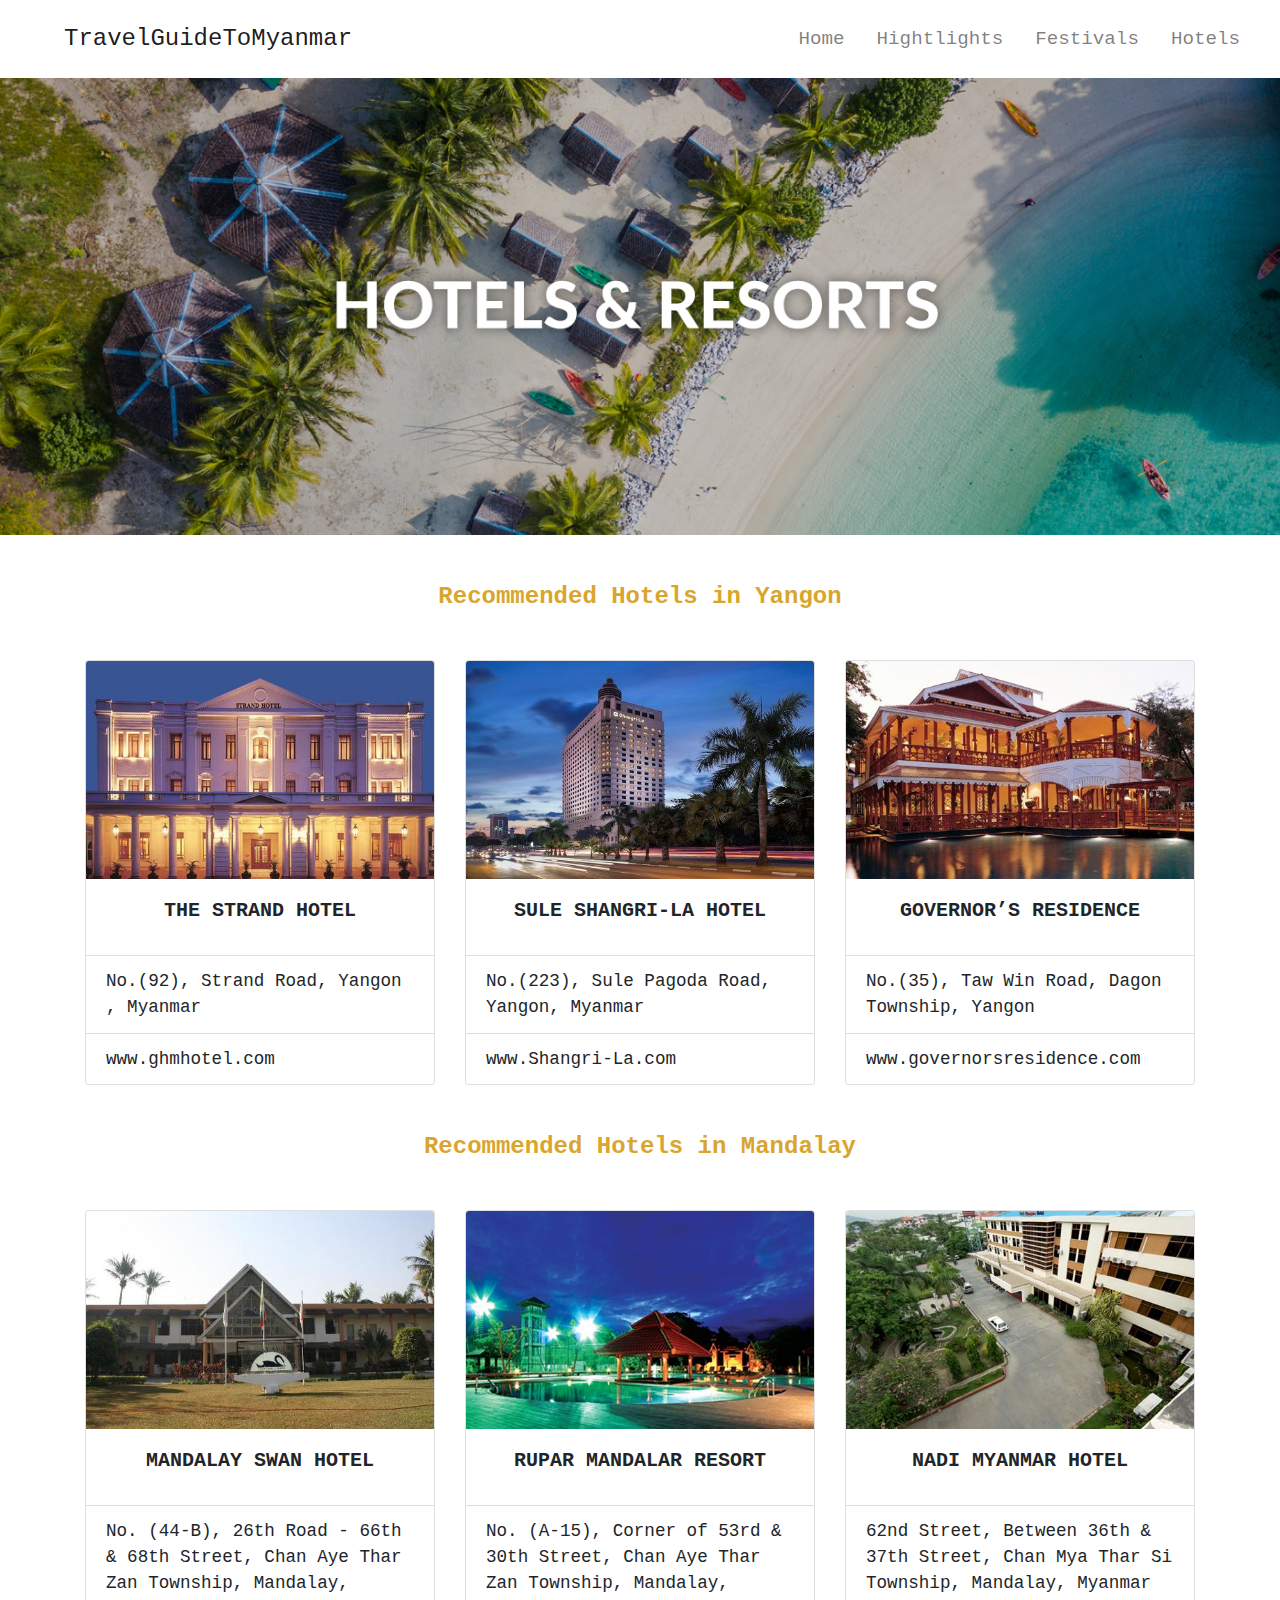
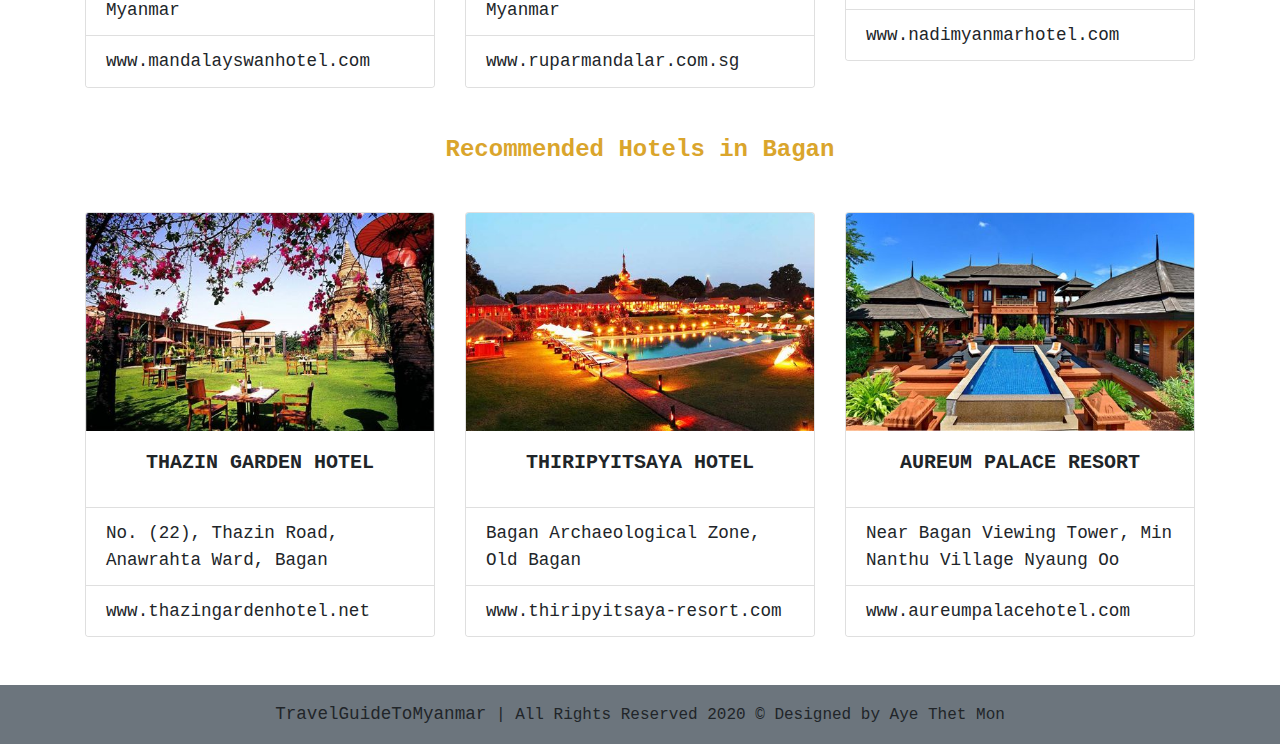
<file: hotels.html>
<!DOCTYPE html>
<html>
<head>
<title>Travel Guide to Myanmar</title>
<!-- css -->
<link rel="stylesheet" type="text/css" href="bootstrap/css/bootstrap.min.css">
<!-- external css -->
<link rel="stylesheet" type="text/css" href="style.css">
</head>
<body>
<!-- jquery -->
<script type="text/javascript" src="bootstrap/js/jquery.min.js">
</script>
<!-- bootstrap -->
<script type="text/javascript" src="bootstrap/js/bootstrap.bundle.min.js">
</script>

<!-- navigation  -->
<nav class="navbar navbar-expand-md navbar-light py-3">
	<a href="index.html" class="navbar-brand ml-5">TravelGuideToMyanmar</a>
		<button class="navbar-toggler" data-toggle="collapse" 
		data-target="#myNav">
			<span class="navbar-toggler-icon"></span>
		</button>
			<div class="collapse navbar-collapse" id="myNav">
				<ul class="navbar-nav ml-auto">
					<li class="nav-item pr-3">
						<a href="index.html" class="nav-link">Home</a>
					</li>
					<li class="nav-item pr-3">
						<a href="hightlights.html" class="nav-link">Hightlights
						</a>
					</li>
					<li class="nav-item pr-3">
						<a href="festivals.html" class="nav-link">Festivals
						</a>
					</li>
					<li class="nav-item pr-3">
						<a href="hotels.html" class="nav-link">Hotels
						</a>
					</li>
				</ul>
			</div>
</nav>

<!-- Cover photo -->
	<div class="container-fluid p-0">
   <img src="image/hotels/hotel-cover.jpg" class="img-fluid"> 
  </div>

<!-- Hotels -->
<div class="container mt-5" style="font-size: 1.1rem;">
	<h4 class="text-center font-weight-bold" style="color: #daa52c;">Recommended Hotels in Yangon</h4>
	<div class="row mt-5">
		<div class="col-md-4">
			<div class="card">
  				<img src="image/hotels/strand.jpg" 
  				class="card-img-top img-fluid">
  					<div class="card-body">
  						<h5 class="card-title font-weight-bold text-center">
  						THE STRAND HOTEL</h5>
  					</div>
    					<ul class="list-group list-group-flush">
						    <li class="list-group-item">
						   	No.(92), Strand Road, Yangon , Myanmar</li>
						    <li class="list-group-item">
						    www.ghmhotel.com</li>
						  </ul>
			</div>
		</div>
		<div class="col-md-4">
			<div class="card">
  				<img src="image/hotels/sule.jpg" 
  				class="card-img-top img-fluid">
  					<div class="card-body">
  						<h5 class="card-title font-weight-bold text-center">
  						SULE SHANGRI-LA HOTEL
						</h5>
  					</div>
    					<ul class="list-group list-group-flush">
						    <li class="list-group-item">
						    No.(223), Sule Pagoda Road, Yangon, Myanmar
							</li>
						    <li class="list-group-item">
						   	www.Shangri-La.com</li>
						  </ul>
			</div>
		</div>
		<div class="col-md-4">
			<div class="card">
  				<img src="image/hotels/governor.jpg" 
  				class="card-img-top img-fluid">
  					<div class="card-body">
  						<h5 class="card-title font-weight-bold text-center">
  						GOVERNOR’S RESIDENCE 
						</h5>
  					</div>
    					<ul class="list-group list-group-flush">
						    <li class="list-group-item">
						    No.(35), Taw Win Road, Dagon Township, Yangon
							</li>
						    <li class="list-group-item">
						    www.governorsresidence.com</li>
						</ul>
			</div>
		</div>
	</div>

	<!-- Hotels in Mandalay -->
	<h4 class="text-center font-weight-bold mt-5" 
	style="color: #daa52c;">Recommended Hotels in Mandalay</h4>
	<div class="row mt-5">
		<div class="col-md-4">
			<div class="card">
  				<img src="image/hotels/mandalay.jpg" 
  				class="card-img-top img-fluid">
  					<div class="card-body">
  						<h5 class="card-title font-weight-bold text-center">
  						MANDALAY SWAN HOTEL
  						</h5>
  					</div>
    					<ul class="list-group list-group-flush">
						    <li class="list-group-item">
						   		No. (44-B), 26th Road - 66th & 68th Street, Chan Aye Thar Zan Township, Mandalay, Myanmar
						   	</li>
						    <li class="list-group-item">
						    www.mandalayswanhotel.com</li>
						  </ul>
			</div>
		</div>
		<div class="col-md-4">
			<div class="card">
  				<img src="image/hotels/rupar.jpg" 
  				class="card-img-top img-fluid">
  					<div class="card-body">
  						<h5 class="card-title font-weight-bold text-center">
  						RUPAR MANDALAR RESORT
						</h5>
  					</div>
    					<ul class="list-group list-group-flush">
						    <li class="list-group-item">
						   No. (A-15), Corner of 53rd & 30th Street, Chan Aye Thar Zan Township, Mandalay, Myanmar
							</li>
						    <li class="list-group-item">
						   www.ruparmandalar.com.sg</li>
						  </ul>
			</div>
		</div>
		<div class="col-md-4">
			<div class="card">
  				<img src="image/hotels/nadi.jpg" 
  				class="card-img-top img-fluid">
  					<div class="card-body">
  						<h5 class="card-title font-weight-bold text-center">
  						NADI MYANMAR HOTEL
						</h5>
  					</div>
    					<ul class="list-group list-group-flush">
						    <li class="list-group-item">
						    62nd Street, Between 36th & 37th Street, Chan Mya Thar Si Township, Mandalay, Myanmar
							</li>
						    <li class="list-group-item">
						    www.nadimyanmarhotel.com</li>
						</ul>
			</div>
		</div>
	</div>

	<!-- Hotels in Bagan -->
	<h4 class="text-center font-weight-bold mt-5" 
	style="color: #daa52c;">Recommended Hotels in Bagan</h4>
	<div class="row mt-5">
		<div class="col-md-4">
			<div class="card">
  				<img src="image/hotels/thazin.jpg" 
  				class="card-img-top img-fluid">
  					<div class="card-body">
  						<h5 class="card-title font-weight-bold text-center">
  						THAZIN GARDEN HOTEL	
  						</h5>
  					</div>
    					<ul class="list-group list-group-flush">
						    <li class="list-group-item">
						   		No. (22), Thazin Road, Anawrahta Ward, Bagan
						   	</li>
						    <li class="list-group-item">
						    www.thazingardenhotel.net</li>
						  </ul>
			</div>
		</div>
		<div class="col-md-4">
			<div class="card">
  				<img src="image/hotels/thiri.jpg" 
  				class="card-img-top img-fluid">
  					<div class="card-body">
  						<h5 class="card-title font-weight-bold text-center">
  						THIRIPYITSAYA HOTEL
						</h5>
  					</div>
    					<ul class="list-group list-group-flush">
						    <li class="list-group-item">
						   Bagan Archaeological Zone, Old Bagan
							</li>
						    <li class="list-group-item">
						   www.thiripyitsaya-resort.com</li>
						  </ul>
			</div>
		</div>
		<div class="col-md-4">
			<div class="card">
  				<img src="image/hotels/aurem.jpg" 
  				class="card-img-top img-fluid">
  					<div class="card-body">
  						<h5 class="card-title font-weight-bold text-center">AUREUM PALACE RESORT
						</h5>
  					</div>
    					<ul class="list-group list-group-flush">
						    <li class="list-group-item">
						   Near Bagan Viewing Tower, Min Nanthu Village Nyaung Oo
							</li>
						    <li class="list-group-item">
						    www.aureumpalacehotel.com</li>
						</ul>
			</div>
		</div>
	</div>
</div>
<!-- Hotels section ends -->

<!-- Footer -->
<footer class="bg-secondary pt-3 mt-5">
	<div class="container">
		<div class="row">
			<div class="col-md-12 text-center">
				<p> <span style="font-family: Lucida Console, Courier, monospace;font-size: 1.1rem;">
				TravelGuideToMyanmar</span> | All Rights Reserved 2020 &copy; 
					Designed by Aye Thet Mon
				</p>
			</div>
		</div>
	</div>
</footer>
</body>
</html>

	

















			
		
	
<!-- <div class="container" id="destination">
<h3 class=" text-center">Tourist Spots and Places to go</h3>
<hr class="divider">
<div class="row">
	<div class="col-md-6">
		<div class="card">
		<img src="img/historical.jpg" class="img-fluid">
		<h5 class="card-text">Historical</h5>
	</div>
</div>

<div class="my-5" >
	<div class="row row-cols-1 row-cols-sm-1 row-cols-md-4">
		<div class="col py-3">
			<div class="card">
				<img src="img/yangon.jpg" class="card-img-top">
				<div class="card-body">
					<div class="card-text">
						<h5>YANGON</h5>
						<p>Walk the streets of old Yangon to see leafy lanes and byways filled with enormous timber mansions style...</p>
						<a href="#yangon" class="btn btn-outline-info 
						card-block">See More</a>
					</div>
				</div>
			</div>
		</div>
		<div class="col py-3">
			<div class="card">
				<img src="img/mandalay/1.jpg" class="card-img-top">
				<div class="card-body">
					<div class="card-text">
						<h5>MANDALAY</h5>
						<p>Mandalay is the second-largest city in Myanmar and situated in the hot and dry central region…</p>
						<a href="#mandalay" class="btn btn-outline-info 
						card-block">See More</a>
					</div>
				</div>
			</div>
		</div>
		<div class="col py-3">
			<div class="card">
				<img src="img/bagan/1.jpg" class="card-img-top">
				<div class="card-body">
					<div class="card-text">
						<h5>BAGAN</h5>
						<p>Bagan is one of the richest archaeological and historical sites in Asia, featuring more than…</p>
						<a href="#bagan" class="btn btn-outline-info 
						card-block">See More</a>
					</div>
				</div>
			</div>
		</div>
		<div class="col py-3">
			<div class="card">
				<img src="img/popa.png" class="card-img-top">
				<div class="card-body">
					<div class="card-text">
						<h5>MOUNT POPA</h5>
						<p>Mount Popa is an extinct volcano and at 1500 meters is the highest point in the Bagan…</p>
						<a href="#popa" class="btn btn-outline-info 
						card-block">See More</a>
					</div>
				</div>
			</div>
		</div>
		<div class="col py-3">
			<div class="card">
				<img src="img/inle/4.jpg" class="card-img-top">
				<div class="card-body">
					<div class="card-text">
						<h5>INLE LAKE</h5>
						<p>Inle Lake is roughly 20 kilometers long and an outstanding natural and cultural attraction…</p>
						<a href="#inle" class="btn btn-outline-info 
						card-block">See More</a>
					</div>
				</div>
			</div>
		</div>
		<div class="col py-3">
			<div class="card">
				<img src="img/kyaihtiyoe.png" class="card-img-top">
				<div class="card-body">
					<div class="card-text">
						<h5>KYAIKHTIYOE</h5>
						<p>The Golden Rock of Kyaikhtiyo is one of the most revered pilgrimage sites for Myanmar…</p>
						<a href="#kyaihtiyoe" class="btn btn-outline-info 
						card-block">See More</a>
					</div>
				</div>
			</div>
		</div>
		<div class="col py-3">
			<div class="card">
				<img src="img/kalaw.png" class="card-img-top">
				<div class="card-body">
					<div class="card-text">
						<h5>KALAW</h5>
						<p>Kalaw was a favorite hill station during the colonial era and today is a picturesque town, surrounded by pine...
						</p>
						<a href="#kalaw" class="btn btn-outline-info 
						card-block">See More</a>
					</div>
				</div>
			</div>
		</div>
		<div class="col py-3">
			<div class="card">
				<img src="img/sittwe.png" class="card-img-top">
				<div class="card-body">
					<div class="card-text">
						<h5>MRAUK U</h5>
						<p>Arriving at Sittwe makes you step back in time, with an airport consisting of just one room..
						</p>
						<a href="#sittwe" class="btn btn-outline-info 
						card-block">See More</a>
					</div>
				</div>
			</div>
		</div>
		<div class="col py-3">
			<div class="card">
				<img src="img/bhamo.jpg" class="card-img-top">
				<div class="card-body">
					<div class="card-text">
						<h5>BAMAO</h5>
						<p>Bhamo is located on the Ayeyarwady River about 186 kilometers south of the Kachin State capital Myitkyina..
						</p>
						<a href="#bamao" class="btn btn-outline-info 
						card-block">See More</a>
					</div>
				</div>
			</div>
		</div>
		<div class="col py-3">
			<div class="card">
				<img src="img/pyinoolwin.png" class="card-img-top">
				<div class="card-body">
					<div class="card-text">
						<h5>PYIN OO LWIN</h5>
						<p>At more than 1000 meters above sea level, Pyin Oo Lwin is a popular hill station about…
						</p>
						<a href="#pyinoolwin" class="btn btn-outline-info 
						card-block">See More</a>
					</div>
				</div>
			</div>
		</div>
		<div class="col py-3">
			<div class="card">
				<img src="img/monywa.png" class="card-img-top">
				<div class="card-body">
					<div class="card-text">
						<h5>MONYWA</h5>
						<p>Monywa lies on the banks of the Chindwin River, about 140 kilometers northwest of Mandalay…..
						</p>
						<a href="#monywa" class="btn btn-outline-info 
						card-block">See More</a>
					</div>
				</div>
			</div>
		</div>
		<div class="col py-3">
			<div class="card">
				<img src="img/mingun.png" class="card-img-top">
				<div class="card-body">
					<div class="card-text">
						<h5>MINGUN</h5>
						<p>Located across majestic Ayeyarwady River, about 12 kilometers north of Mandalay, Mingun…
						</p>
						<a href="#mingun" class="btn btn-outline-info 
						card-block">See More</a>
					</div>
				</div>
			</div>
		</div>
		<div class="col py-3">
			<div class="card">
				<img src="img/taunggyi.png" class="card-img-top">
				<div class="card-body">
					<div class="card-text">
						<h5>TAUNG GYI</h5>
						<p>Taunggyi is the capital of Shan State and has a population of approximately 200,000, making..
						</p>
						<a href="#taunggyi" class="btn btn-outline-info 
						card-block">See More</a>
					</div>
				</div>
			</div>
		</div>
		<div class="col py-3">
			<div class="card">
				<img src="img/chin-hill.png" class="card-img-top">
				<div class="card-body">
					<div class="card-text">
						<h5>MT.VICTORIA</h5>
						<p>The Chin live in western Myanmar, along the border with India. The most accessible…
						</p>
						<a href="#chinhill" class="btn btn-outline-info 
						card-block">See More</a>
					</div>
				</div>
			</div>
		</div>
		<div class="col py-3">
			<div class="card">
				<img src="img/myitkyina.png" class="card-img-top">
				<div class="card-body">
					<div class="card-text">
						<h5>MYITKYINA</h5>
						<p>The capital and largest town of Kachin State is an important trade centre between China…
						</p>
						<a href="#myitkyina" class="btn btn-outline-info 
						card-block">See More</a>
					</div>
				</div>
			</div>
		</div>
		<div class="col py-3">
			<div class="card">
				<img src="img/putao.png" class="card-img-top">
				<div class="card-body">
					<div class="card-text">
						<h5>PUTAO</h5>
						<p>Putao in Kachin State is surrounded by snow-capped mountains and is cool the whole…
						</p>
						<a href="#putao" class="btn btn-outline-info 
						card-block">See More</a>
					</div>
				</div>
			</div>
		</div>
		<div class="col py-3">
			<div class="card">
				<img src="img/myeik.png" class="card-img-top">
				<div class="card-body">
					<div class="card-text">
						<h5>MYEIK RACHIPELAGO</h5>
						<p>Myeik is located in Tanintharyi Region, the most southern part of the country.A cultured pearl...
						</p>
						<a href="#myeik" class="btn btn-outline-info 
						card-block">See More</a>
					</div>
				</div>
			</div>
		</div>
		<div class="col py-3">
			<div class="card">
				<img src="img/ngapali.png" class="card-img-top">
				<div class="card-body">
					<div class="card-text">
						<h5>NGAPLI BEACH</h5>
						<p>Balmy days spent lolling on the golden sands of Ngapali make a fitting end to a rigorous…
						</p>
						<a href="#ngapli" class="btn btn-outline-info 
						card-block">See More</a>
					</div>
				</div>
			</div>
		</div>
		<div class="col py-3">
			<div class="card">
				<img src="img/ngwe-saung.png" class="card-img-top">
				<div class="card-body">
					<div class="card-text">
						<h5>NGWE SAUNG BEACH</h5>
						<p>A relatively new destination on Myanmar’s tourism map, Ngwe Saung Beach offers its visitors unspoiled beaches... 
						</p>
						<a href="#ngwesaung" class="btn btn-outline-info 
						card-block">See More</a>
					</div>
				</div>
			</div>
		</div>
		<div class="col py-3">
			<div class="card">
				<img src="img/chaungtha.png" class="card-img-top">
				<div class="card-body">
					<div class="card-text">
						<h5>CHAUNG THA BEACH</h5>
						<p>With fine, beige sand backed by coconut palms trees, Chaungtha Beach lies 40 kilometers…
						</p>
						<a href="#chaungtha" class="btn btn-outline-info 
						card-block">See More</a>
					</div>
				</div>
			</div>
		</div>
	</div>
</div> -->




</body>
</html>
</file>
<file: style.css>
body
{
	margin:0;
	padding:0;
	font-family: courier;
}

/*navigation*/
.navbar-brand
{
	font-family: Lucida Console, Courier, monospace;
	font-size: 1.5rem;	
	font-color: #daa52c;
}
.navbar ul li
{
	font-size: 1.2rem;
	font-family: courier;
}
.navbar ul li:hover
{
	font-size: 1.3rem;
	font-weight: bold;
}
</file>
